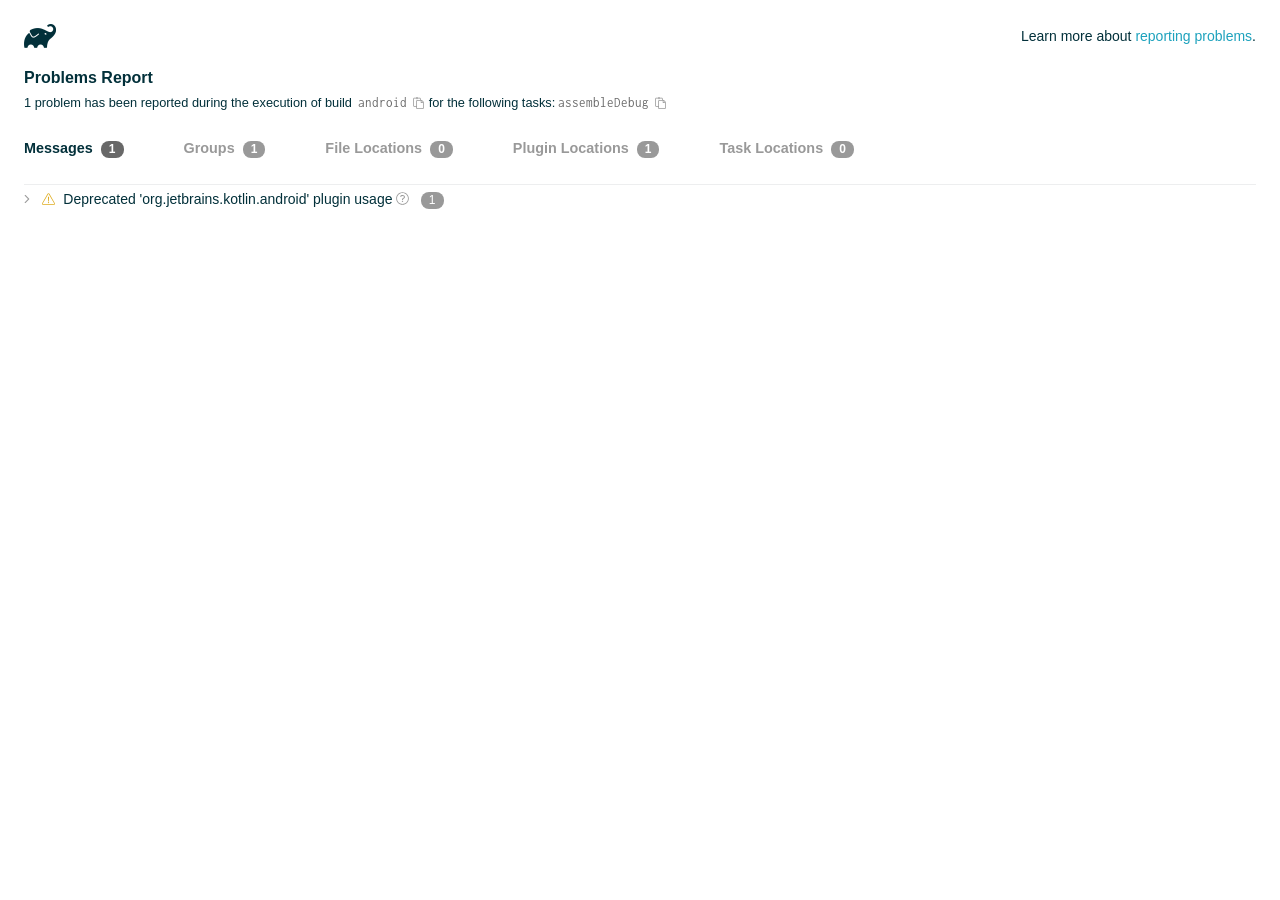
<file: flutter/app/android/build/reports/problems/problems-report.html>
<!DOCTYPE html>

<html lang="en">
<head>
    <!-- Required meta tags -->
    <meta charset="utf-8">
    <meta name="viewport" content="width=device-width, initial-scale=1, shrink-to-fit=no">

                    <style type="text/css">
                /*! normalize.css v7.0.0 | MIT License | github.com/necolas/normalize.css */
html {
    line-height: 1.15;
    -ms-text-size-adjust: 100%;
    -webkit-text-size-adjust: 100%
}

body {
    margin: 0
}

article, aside, footer, header, nav, section {
    display: block
}

h1 {
    font-size: 2em;
    margin: .67em 0
}

figcaption, figure, main {
    display: block
}

figure {
    margin: 1em 40px
}

hr {
    box-sizing: content-box;
    height: 0;
    overflow: visible
}

pre {
    font-family: monospace, monospace;
    font-size: 1em
}

a {
    background-color: transparent;
    -webkit-text-decoration-skip: objects
}

abbr[title] {
    border-bottom: none;
    text-decoration: underline;
    text-decoration: underline dotted
}

b, strong {
    font-weight: inherit
}

b, strong {
    font-weight: bolder
}

code, kbd, samp {
    font-family: monospace, monospace;
    font-size: 1em
}

dfn {
    font-style: italic
}

mark {
    background-color: #ff0;
    color: #000
}

small {
    font-size: 80%
}

sub, sup {
    font-size: 75%;
    line-height: 0;
    position: relative;
    vertical-align: baseline
}

sub {
    bottom: -.25em
}

sup {
    top: -.5em
}

audio, video {
    display: inline-block
}

audio:not([controls]) {
    display: none;
    height: 0
}

img {
    border-style: none
}

svg:not(:root) {
    overflow: hidden
}

button, input, optgroup, select, textarea {
    font-family: sans-serif;
    font-size: 100%;
    line-height: 1.15;
    margin: 0
}

button, input {
    overflow: visible
}

button, select {
    text-transform: none
}

[type=reset], [type=submit], button, html [type=button] {
    -webkit-appearance: button
}

[type=button]::-moz-focus-inner, [type=reset]::-moz-focus-inner, [type=submit]::-moz-focus-inner, button::-moz-focus-inner {
    border-style: none;
    padding: 0
}

[type=button]:-moz-focusring, [type=reset]:-moz-focusring, [type=submit]:-moz-focusring, button:-moz-focusring {
    outline: 1px dotted ButtonText
}

fieldset {
    padding: .35em .75em .625em
}

legend {
    box-sizing: border-box;
    color: inherit;
    display: table;
    max-width: 100%;
    padding: 0;
    white-space: normal
}

progress {
    display: inline-block;
    vertical-align: baseline
}

textarea {
    overflow: auto
}

[type=checkbox], [type=radio] {
    box-sizing: border-box;
    padding: 0
}

[type=number]::-webkit-inner-spin-button, [type=number]::-webkit-outer-spin-button {
    height: auto
}

[type=search] {
    -webkit-appearance: textfield;
    outline-offset: -2px
}

[type=search]::-webkit-search-cancel-button, [type=search]::-webkit-search-decoration {
    -webkit-appearance: none
}

::-webkit-file-upload-button {
    -webkit-appearance: button;
    font: inherit
}

details, menu {
    display: block
}

summary {
    display: list-item
}

canvas {
    display: inline-block
}

template {
    display: none
}

[hidden] {
    display: none
}

/* configuration cache styles */

.report-wrapper {
    margin: 0;
    padding: 0 24px;
}

.gradle-logo {
    width: 32px;
    height: 24px;
    background-image: url("[data-uri]");
    background-size: contain;
}

.header {
    display: flex;
    flex-wrap: wrap;
    top: 0;
    left: 0;
    width: 100%;
    padding-top: 24px;
    background-color: white;
}

.learn-more {
    margin-left: auto;
    align-self: center;
    font-size: 0.875rem;
    font-weight: normal;
}

.title {
    display: flex;
    align-items: center;
    padding: 18px 0 24px 0;
    flex: 1 0 100%;
}

.content {
    font-size: 0.875rem;
    white-space: nowrap;
}

.content ol:first-of-type {
    margin: 0;
}

.tree-btn {
    cursor: pointer;
    display: inline-block;
    width: 16px;
    height: 16px;
    background-size: contain;
    background-repeat: no-repeat;
    vertical-align: middle;
    margin-top: -0.2em;
}

.tree-btn.collapsed {
    background-image: url('data:image/svg+xml;utf8,<svg xmlns="http://www.w3.org/2000/svg" viewBox="0 0 192 512"><path d="M166.9 264.5l-117.8 116c-4.7 4.7-12.3 4.7-17 0l-7.1-7.1c-4.7-4.7-4.7-12.3 0-17L127.3 256 25.1 155.6c-4.7-4.7-4.7-12.3 0-17l7.1-7.1c4.7-4.7 12.3-4.7 17 0l117.8 116c4.6 4.7 4.6 12.3-.1 17z" fill="%23999999" stroke="%23999999"/></svg>');
}

.tree-btn.expanded {
    background-image: url('data:image/svg+xml;utf8,<svg xmlns="http://www.w3.org/2000/svg" viewBox="0 0 256 512"><path d="M119.5 326.9L3.5 209.1c-4.7-4.7-4.7-12.3 0-17l7.1-7.1c4.7-4.7 12.3-4.7 17 0L128 287.3l100.4-102.2c4.7-4.7 12.3-4.7 17 0l7.1 7.1c4.7 4.7 4.7 12.3 0 17L136.5 327c-4.7 4.6-12.3 4.6-17-.1z" fill="%23999999" stroke="%23999999"/></svg>');
}

ul .tree-btn {
    margin-right: 3px;
}

.leaf-icon {
    display: inline-block;
    width: 16px;
    height: 16px;
    background-image: url('data:image/svg+xml;utf8,<svg xmlns="http://www.w3.org/2000/svg" viewBox="0 0 256 512"><path d="M32 256 H224" stroke="%23999999" stroke-width="48" stroke-linecap="round"/></svg>');
    background-size: contain;
    background-repeat: no-repeat;
    vertical-align: middle;
    margin-top: -0.2em;
}

.invisible-text {
    user-select: all; /* Allow the text to be selectable */
    color: transparent; /* Hide the text */
    text-indent: -9999px; /* Move the text out of view */
    position: relative;
    white-space: pre; /* Preserve meaningful whitespace in the invisible text for copying */
}

.text-for-copy {
    display: inline-block;
}

.enum-icon {
    display: inline-block;
    width: 16px;
    height: 16px;
    background-image: url('data:image/svg+xml;utf8,<svg xmlns="http://www.w3.org/2000/svg" viewBox="0 0 1024 1024"><circle cx="512" cy="512" r="200" /></svg>');
    background-size: contain;
    background-repeat: no-repeat;
    vertical-align: middle;
    margin-inline-start: 0.5ex;
    margin-inline-end: 0.5ex;
    margin-top: -0.2em;
}

.error-icon {
    display: inline-block;
    width: 16px;
    height: 16px;
    background-image: url('data:image/svg+xml;utf8,<svg xmlns="http://www.w3.org/2000/svg" viewBox="0 0 320 512"><path d="M193.94 256L296.5 153.44l21.15-21.15c3.12-3.12 3.12-8.19 0-11.31l-22.63-22.63c-3.12-3.12-8.19-3.12-11.31 0L160 222.06 36.29 98.34c-3.12-3.12-8.19-3.12-11.31 0L2.34 120.97c-3.12 3.12-3.12 8.19 0 11.31L126.06 256 2.34 379.71c-3.12 3.12-3.12 8.19 0 11.31l22.63 22.63c3.12 3.12 8.19 3.12 11.31 0L160 289.94 262.56 392.5l21.15 21.15c3.12 3.12 8.19 3.12 11.31 0l22.63-22.63c3.12-3.12 3.12-8.19 0-11.31L193.94 256z" fill="%23FC461E" stroke="%23FC461E"/></svg>');
    background-size: contain;
    background-repeat: no-repeat;
    vertical-align: middle;
    margin-inline-start: 0.5ex;
    margin-inline-end: 0.5ex;
    margin-top: -0.2em;
}

.advice-icon {
    display: inline-block;
    width: 16px;
    height: 16px;
    background-image: url('data:image/svg+xml;utf8,<svg width="800px" height="800px" viewBox="-4.93 0 122.88 122.88" version="1.1" id="Layer_1" xmlns="http://www.w3.org/2000/svg" xmlns:xlink="http://www.w3.org/1999/xlink"  style="enable-background:new 0 0 113.01 122.88" xml:space="preserve"><g><path d="M44.13,102.06c-1.14,0.03-2.14-0.81-2.3-1.96c-0.17-1.2,0.64-2.31,1.82-2.54c-1.3-7.37-4.85-11.43-8.6-15.72 c-2.92-3.34-5.95-6.81-8.34-11.92c-2.35-5.03-3.64-10.23-3.6-15.63c0.05-5.4,1.42-10.96,4.4-16.71c0.02-0.04,0.04-0.07,0.06-0.11 l0,0c3.91-6.62,9.38-11.04,15.47-13.52c5.11-2.09,10.66-2.8,16.1-2.3c5.42,0.5,10.73,2.2,15.37,4.94 c5.9,3.49,10.75,8.67,13.42,15.21c1.44,3.54,2.42,7.49,2.54,11.82c0.12,4.31-0.62,8.96-2.61,13.88 c-2.66,6.59-6.18,10.68-9.47,14.51c-3.03,3.53-5.85,6.81-7.42,11.84c0.89,0.21,1.59,0.94,1.73,1.9c0.17,1.24-0.7,2.39-1.94,2.56 l-0.77,0.11c-0.14,1.09-0.23,2.26-0.27,3.51l0.25-0.04c1.24-0.17,2.39,0.7,2.56,1.94c0.17,1.24-0.7,2.39-1.94,2.56l-0.78,0.11 c0.01,0.15,0.02,0.3,0.03,0.45l0,0c0.07,0.88,0.08,1.73,0.03,2.54l0.13-0.02c1.25-0.15,2.38,0.74,2.54,1.98 c0.15,1.25-0.74,2.38-1.98,2.54l-1.68,0.21c-1.2,3.11-3.34,5.48-5.87,6.94c-1.74,1.01-3.67,1.59-5.61,1.71 c-1.97,0.12-3.96-0.25-5.78-1.13c-2.08-1.02-3.94-2.71-5.29-5.14c-0.65-0.33-1.13-0.97-1.23-1.75c-0.04-0.31-0.01-0.61,0.07-0.89 c-0.39-1.16-0.68-2.43-0.87-3.83l-0.07,0.01c-1.24,0.17-2.39-0.7-2.56-1.94c-0.17-1.24,0.7-2.39,1.94-2.56l0.54-0.08 C44.19,104.32,44.18,103.16,44.13,102.06L44.13,102.06z M2.18,58.86C1.01,58.89,0.04,57.98,0,56.81c-0.04-1.17,0.88-2.14,2.05-2.18 l8.7-0.3c1.17-0.04,2.14,0.88,2.18,2.05c0.04,1.17-0.88,2.14-2.05,2.18L2.18,58.86L2.18,58.86z M110.68,50.25 c1.16-0.12,2.2,0.73,2.32,1.89c0.12,1.16-0.73,2.2-1.89,2.32l-8.66,0.91c-1.16,0.12-2.2-0.73-2.32-1.89 c-0.12-1.16,0.73-2.2,1.89-2.32L110.68,50.25L110.68,50.25z M94.91,14.78c0.65-0.97,1.96-1.23,2.93-0.58 c0.97,0.65,1.23,1.96,0.58,2.93l-4.84,7.24c-0.65,0.97-1.96,1.23-2.93,0.58c-0.97-0.65-1.23-1.96-0.58-2.93L94.91,14.78 L94.91,14.78z M57.63,2.06c0.03-1.17,1-2.09,2.16-2.06c1.17,0.03,2.09,1,2.06,2.16l-0.22,8.7c-0.03,1.17-1,2.09-2.16,2.06 c-1.17-0.03-2.09-1-2.06-2.16L57.63,2.06L57.63,2.06z M13.88,15.53c-0.86-0.8-0.9-2.14-0.11-2.99c0.8-0.86,2.14-0.9,2.99-0.11 l6.37,5.94c0.86,0.8,0.9,2.14,0.11,2.99c-0.8,0.86-2.14,0.9-2.99,0.11L13.88,15.53L13.88,15.53z M47.88,96.95l18.49-2.63 c1.59-6.7,5.05-10.73,8.8-15.08c3.08-3.58,6.36-7.4,8.76-13.34c1.76-4.35,2.41-8.43,2.31-12.19c-0.1-3.75-0.96-7.21-2.24-10.34 c-2.3-5.63-6.51-10.11-11.65-13.15c-4.11-2.43-8.8-3.94-13.59-4.37c-4.77-0.44-9.64,0.19-14.13,2.02 c-5.26,2.15-9.99,5.97-13.39,11.72c-2.64,5.12-3.86,10.02-3.9,14.73c-0.04,4.74,1.11,9.33,3.2,13.8c2.13,4.56,4.97,7.8,7.69,10.92 C42.47,83.9,46.48,88.49,47.88,96.95L47.88,96.95z M65.62,99.02l-17.27,2.45c0.05,1.1,0.07,2.25,0.05,3.47l17.05-2.42 C65.47,101.29,65.52,100.12,65.62,99.02L65.62,99.02z M48.49,109.52c0.12,0.92,0.3,1.76,0.53,2.54l16.55-2.04 c0.11-0.86,0.13-1.77,0.05-2.74l0,0l0-0.02l-0.01-0.17L48.49,109.52L48.49,109.52z M51.37,116.36c0.64,0.67,1.35,1.19,2.1,1.55 c1.15,0.56,2.42,0.79,3.67,0.72c1.29-0.08,2.57-0.47,3.74-1.15c1.1-0.64,2.09-1.53,2.88-2.65L51.37,116.36L51.37,116.36z"/></g></svg>');
    background-size: contain;
    background-repeat: no-repeat;
    vertical-align: middle;
    margin-inline-start: 0.5ex;
    margin-inline-end: 0.5ex;
    margin-top: -0.2em;
}

.warning-icon {
    display: inline-block;
    width: 13px;
    height: 13px;
    background-image: url('data:image/svg+xml;utf8,<svg xmlns="http://www.w3.org/2000/svg" viewBox="0 0 576 512"><path d="M270.2 160h35.5c3.4 0 6.1 2.8 6 6.2l-7.5 196c-.1 3.2-2.8 5.8-6 5.8h-20.5c-3.2 0-5.9-2.5-6-5.8l-7.5-196c-.1-3.4 2.6-6.2 6-6.2zM288 388c-15.5 0-28 12.5-28 28s12.5 28 28 28 28-12.5 28-28-12.5-28-28-28zm281.5 52L329.6 24c-18.4-32-64.7-32-83.2 0L6.5 440c-18.4 31.9 4.6 72 41.6 72H528c36.8 0 60-40 41.5-72zM528 480H48c-12.3 0-20-13.3-13.9-24l240-416c6.1-10.6 21.6-10.7 27.7 0l240 416c6.2 10.6-1.5 24-13.8 24z" fill="%23DEAD22" stroke="%23DEAD22"/></svg>');
    background-size: contain;
    background-repeat: no-repeat;
    vertical-align: middle;
    margin-inline-start: 0.3ex;
    margin-inline-end: 1.1ex;
    margin-top: -0.1em;
}

.documentation-button {
    cursor: pointer;
    display: inline-block;
    width: 13px;
    height: 13px;
    background-image: url('data:image/svg+xml;utf8,<svg xmlns="http://www.w3.org/2000/svg" viewBox="0 0 512 512"><path d="M256 340c-15.464 0-28 12.536-28 28s12.536 28 28 28 28-12.536 28-28-12.536-28-28-28zm7.67-24h-16c-6.627 0-12-5.373-12-12v-.381c0-70.343 77.44-63.619 77.44-107.408 0-20.016-17.761-40.211-57.44-40.211-29.144 0-44.265 9.649-59.211 28.692-3.908 4.98-11.054 5.995-16.248 2.376l-13.134-9.15c-5.625-3.919-6.86-11.771-2.645-17.177C185.658 133.514 210.842 116 255.67 116c52.32 0 97.44 29.751 97.44 80.211 0 67.414-77.44 63.849-77.44 107.408V304c0 6.627-5.373 12-12 12zM256 40c118.621 0 216 96.075 216 216 0 119.291-96.61 216-216 216-119.244 0-216-96.562-216-216 0-119.203 96.602-216 216-216m0-32C119.043 8 8 119.083 8 256c0 136.997 111.043 248 248 248s248-111.003 248-248C504 119.083 392.957 8 256 8z" fill="%23999999" stroke="%23999999"/></svg>');
    background-size: contain;
    background-repeat: no-repeat;
    vertical-align: middle;
    margin-inline-start: 0.5ex;
    margin-inline-end: 0.5ex;
    margin-top: -0.2em;
}

.documentation-button::selection {
    color: transparent;
}

.documentation-button:hover {
    color: transparent;
}

.copy-button {
    cursor: pointer;
    display: inline-block;
    width: 12px;
    height: 12px;
    background-image: url('data:image/svg+xml;utf8,<svg xmlns="http://www.w3.org/2000/svg" viewBox="0 0 448 512"><path d="M433.941 193.941l-51.882-51.882A48 48 0 0 0 348.118 128H320V80c0-26.51-21.49-48-48-48h-66.752C198.643 13.377 180.858 0 160 0s-38.643 13.377-45.248 32H48C21.49 32 0 53.49 0 80v288c0 26.51 21.49 48 48 48h80v48c0 26.51 21.49 48 48 48h224c26.51 0 48-21.49 48-48V227.882a48 48 0 0 0-14.059-33.941zm-22.627 22.627a15.888 15.888 0 0 1 4.195 7.432H352v-63.509a15.88 15.88 0 0 1 7.431 4.195l51.883 51.882zM160 30c9.941 0 18 8.059 18 18s-8.059 18-18 18-18-8.059-18-18 8.059-18 18-18zM48 384c-8.822 0-16-7.178-16-16V80c0-8.822 7.178-16 16-16h66.752c6.605 18.623 24.389 32 45.248 32s38.643-13.377 45.248-32H272c8.822 0 16 7.178 16 16v48H176c-26.51 0-48 21.49-48 48v208H48zm352 96H176c-8.822 0-16-7.178-16-16V176c0-8.822 7.178-16 16-16h144v72c0 13.2 10.8 24 24 24h72v208c0 8.822-7.178 16-16 16z" fill="%23999999" stroke="%23999999"/></svg>');
    background-size: contain;
    background-repeat: no-repeat;
    vertical-align: middle;
    margin-inline-start: 0.5ex;
    margin-top: -0.2em;
}

.groups{
    display: flex;
    border-bottom: 1px solid #EDEEEF;
    flex: 1 0 100%;
}

.uncategorized {
    display: flex;
    border-top: 4px solid #EDEEEF;
    flex: 1 0 100%;
}

.group-selector {
    padding: 0 52px 24px 0;
    font-size: 0.9rem;
    font-weight: bold;
    color: #999999;
    cursor: pointer;
}

.group-selector__count {
    margin: 0 8px;
    border-radius: 8px;
    background-color: #999;
    color: #fff;
    padding: 1px 8px 2px;
    font-size: 0.75rem;
}

.group-selector--active {
    color: #02303A;
    cursor: auto;
}

.group-selector--active .group-selector__count {
    background-color: #686868;
}

.group-selector--disabled {
    cursor: not-allowed;
}

.accordion-header {
    cursor: pointer;
}

.container {
    padding-left: 0.5em;
    padding-right: 0.5em;
}

.stacktrace {
    border-radius: 4px;
    overflow-x: auto;
    padding: 0.5rem;
    margin-bottom: 0;
    min-width: 1000px;
}

/* Lato (bold, regular) */
@font-face {
    font-display: swap;
    font-family: Lato;
    font-weight: 500;
    font-style: normal;
    src: url("https://assets.gradle.com/lato/fonts/lato-semibold/lato-semibold.woff2") format("woff2"),
    url("https://assets.gradle.com/lato/fonts/lato-semibold/lato-semibold.woff") format("woff");
}

@font-face {
    font-display: swap;
    font-family: Lato;
    font-weight: bold;
    font-style: normal;
    src: url("https://assets.gradle.com/lato/fonts/lato-bold/lato-bold.woff2") format("woff2"),
    url("https://assets.gradle.com/lato/fonts/lato-bold/lato-bold.woff") format("woff");
}

* {
    -webkit-box-sizing: border-box;
    -moz-box-sizing: border-box;
    box-sizing: border-box;
}

html,
body {
    margin: 0;
    padding: 0;
}

html {
    font-family: "Lato", "Helvetica Neue", Arial, sans-serif;
    font-size: 16px;
    font-weight: 400;
    line-height: 1.5;
}

body {
    color: #02303A;
    background-color: #ffffff;
    -webkit-text-size-adjust: 100%;
    -ms-text-size-adjust: 100%;
    -webkit-font-smoothing: antialiased;
}


/* typography */
h1, h2, h3, h4, h5, h6 {
    color: #02303A;
    text-rendering: optimizeLegibility;
    margin: 0;
}

h1 {
    font-size: 1rem;
}

h2 {
    font-size: 0.9rem;
}

h3 {
    font-size: 1.125rem;
}

h4, h5, h6 {
    font-size: 0.875rem;
}

h1 code {
    font-weight: bold;
}

ul, ol, dl {
    list-style-position: outside;
    line-height: 1.6;
    padding: 0;
    margin: 0 0 0 20px;
    list-style-type: none;
}

li {
    line-height: 2;
}

a {
    color: #1DA2BD;
    text-decoration: none;
    transition: all 0.3s ease, visibility 0s;
}

a:hover {
    color: #35c1e4;
}

/* code */
code, pre {
    font-family: Inconsolata, Monaco, "Courier New", monospace;
    font-style: normal;
    font-variant-ligatures: normal;
    font-variant-caps: normal;
    font-variant-numeric: normal;
    font-variant-east-asian: normal;
    font-weight: normal;
    font-stretch: normal;
    color: #686868;
}

*:not(pre) > code {
    letter-spacing: 0;
    padding: 0.1em 0.5ex;
    text-rendering: optimizeSpeed;
    word-spacing: -0.15em;
    word-wrap: break-word;
}

pre {
    font-size: 0.75rem;
    line-height: 1.8;
    margin-top: 0;
    margin-bottom: 1.5em;
    padding: 1rem;
}

pre code {
    background-color: transparent;
    color: inherit;
    line-height: 1.8;
    font-size: 100%;
    padding: 0;
}

a code {
    color: #1BA8CB;
}

pre.code, pre.programlisting, pre.screen, pre.tt {
    background-color: #f7f7f8;
    border-radius: 4px;
    font-size: 1em;
    line-height: 1.45;
    margin-bottom: 1.25em;
    overflow-x: auto;
    padding: 1rem;
}

li em, p em {
    padding: 0 1px;
}

code em, tt em {
    text-decoration: none;
}

code + .copy-button {
    margin-inline-start: 0.2ex;
}

.java-exception {
    font-size: 0.75rem;
    padding-left: 24px;
}

.java-exception ul {
    margin: 0;
    line-height: inherit;
}

.java-exception code {
    white-space: pre;
}

.java-exception-part-toggle {
    user-select: none;
    cursor: pointer;
    border-radius: 2px;
    padding: 0.1em 0.2em;
    background: azure;
    color: #686868;
}

.problem-detail {
    color: #02303A;
    font-size: 14px;
    margin: 0;
    padding: 0;
}

                </style>
    <!-- Inconsolata is used as a default monospace font in the report. -->
    <link rel="stylesheet" href="https://fonts.googleapis.com/css?family=Inconsolata:400,700" />

    <title>Gradle Configuration Cache</title>
</head>
<body>

<div id="playground"></div>

<div class="report" id="report">
    Loading...
</div>

<script type="text/javascript">
function configurationCacheProblems() { return (
// begin-report-data
{"diagnostics":[{"problemId":[{"name":"kotlin","displayName":"Kotlin"},{"name":"kgp:deprecation","displayName":"Kotlin Gradle Plugin Deprecation"},{"name":"deprecated-kotlin-android-plugin","displayName":"Deprecated 'org.jetbrains.kotlin.android' plugin usage"}],"severity":"WARNING","contextualLabel":"Deprecated 'org.jetbrains.kotlin.android' plugin usage","problemDetails":"The 'org.jetbrains.kotlin.android' plugin in project ':app' is no longer required for Kotlin support since AGP 9.0.","documentationLink":"https://kotl.in/gradle/agp-built-in-kotlin","locations":[{"pluginId":"kotlin-android"}],"solutions":["Remove both `android.builtInKotlin=true` and `android.newDsl=false` from `gradle.properties`, then migrate to built-in Kotlin."]}],"problemsReport":{"totalProblemCount":1,"buildName":"android","requestedTasks":"assembleDebug","documentationLink":"https://docs.gradle.org/9.5.0/userguide/reporting_problems.html","summaries":[]}}
// end-report-data
);}
</script>
                <script type="text/javascript">
                !function(n,t){"object"==typeof exports&&"object"==typeof module?module.exports=t():"function"==typeof define&&define.amd?define([],t):"object"==typeof exports?exports["configuration-cache-report"]=t():n["configuration-cache-report"]=t()}(globalThis,()=>{return void 0===Math.imul&&(Math.imul=function(n,t){return(4294901760&n)*(65535&t)+(65535&n)*(0|t)|0}),void 0===ArrayBuffer.isView&&(ArrayBuffer.isView=function(n){return null!=n&&null!=n.__proto__&&n.__proto__.__proto__===Int8Array.prototype.__proto__}),void 0===Array.prototype.fill&&Object.defineProperty(Array.prototype,"fill",{value:function(n){if(null==this)throw new TypeError("this is null or not defined");for(var t=Object(this),r=t.length>>>0,i=0|arguments[1],e=i<0?Math.max(r+i,0):Math.min(i,r),u=arguments[2],o=void 0===u?r:0|u,s=o<0?Math.max(r+o,0):Math.min(o,r);e<s;)t[e]=n,e++;return t}}),[Int8Array,Int16Array,Uint16Array,Int32Array,Float32Array,Float64Array].forEach(function(n){void 0===n.prototype.fill&&Object.defineProperty(n.prototype,"fill",{value:Array.prototype.fill})}),void 0===Math.clz32&&(Math.clz32=(n=Math.log,t=Math.LN2,function(r){var i=r>>>0;return 0===i?32:31-(n(i)/t|0)|0})),globalThis["org.gradle.buildtool.internal:configuration-cache-report"]=function(n){"use strict";var t,r,i,e,u,o,s,c,a,f,h,l,_,v,d,w,g,b,p,m,k,y,q,x,B,C,j,P,S,I,z,T,L,E,M,N,A,F,D,O,$,H,R,G,U,Q,V,K,W,Y,Z,J,X,nn,tn,rn,en,un,on,sn,cn,an,fn,hn,ln,_n,vn,dn,wn,gn,bn,pn,mn,kn,yn,qn,xn,Bn,Cn,jn,Pn,Sn,In,zn,Tn,Ln,En,Mn=Math.imul,Nn=ArrayBuffer.isView,An=Math.clz32;function Fn(){}function Dn(){}function On(){}function $n(n,t,r,i,e,u,o){return t=t===b?", ":t,r=r===b?"":r,i=i===b?"":i,e=e===b?-1:e,u=u===b?"...":u,o=o===b?null:o,function(n,t,r,i,e,u,o,s){r=r===b?", ":r,i=i===b?"":i,e=e===b?"":e,u=u===b?-1:u,o=o===b?"...":o,s=s===b?null:s,t.e(i);var c=0,a=0,f=n.length;n:for(;a<f;){var h=n[a];if(a=a+1|0,(c=c+1|0)>1&&t.e(r),!(u<0||c<=u))break n;Zu(t,h,s)}return u>=0&&c>u&&t.e(o),t.e(e),t}(n,Ye(),t,r,i,e,u,o).toString()}function Hn(n,t){if(!(t>=0))throw ye(br("Requested element count "+t+" is less than zero."));return function(n,t){if(!(t>=0))throw ye(br("Requested element count "+t+" is less than zero."));if(0===t)return qu();if(t>=n.length)return function(n){switch(n.length){case 0:return qu();case 1:return Jr(n[0]);default:return function(n){return gi(function(n,t){return new Pu(n,t=t!==b&&t)}(n))}(n)}}(n);if(1===t)return Jr(n[0]);var r=0,i=wi(t),e=0,u=n.length;n:for(;e<u;){var o=n[e];if(e=e+1|0,i.i(o),(r=r+1|0)===t)break n}return i}(n,st(n.length-t|0,0))}function Rn(n){return n.length-1|0}function Gn(n,t,r,i,e,u,o){return t=t===b?", ":t,r=r===b?"":r,i=i===b?"":i,e=e===b?-1:e,u=u===b?"...":u,o=o===b?null:o,Un(n,Ye(),t,r,i,e,u,o).toString()}function Un(n,t,r,i,e,u,o,s){r=r===b?", ":r,i=i===b?"":i,e=e===b?"":e,u=u===b?-1:u,o=o===b?"...":o,s=s===b?null:s,t.e(i);var c=0,a=n.j();n:for(;a.k();){var f=a.l();if((c=c+1|0)>1&&t.e(r),!(u<0||c<=u))break n;Zu(t,f,s)}return u>=0&&c>u&&t.e(o),t.e(e),t}function Qn(n){return new ot(n)}function Vn(n){if(n.m())throw Ee("List is empty.");return n.n(0)}function Kn(n,t){var r;if(!(t>=0))throw ye(br("Requested element count "+t+" is less than zero."));if(0===t)return Wn(n);if(Fr(n,bt)){var i=n.o()-t|0;if(i<=0)return qu();if(1===i)return Jr(function(n){if(Fr(n,gt))return ut(n);var t=n.j();if(!t.k())throw Ee("Collection is empty.");for(var r=t.l();t.k();)r=t.l();return r}(n));if(r=wi(i),Fr(n,gt)){if(Fr(n,le)){var e=t,u=n.o();if(e<u)do{var o=e;e=e+1|0,r.i(n.n(o))}while(e<u)}else for(var s=n.p(t);s.k();){var c=s.l();r.i(c)}return r}}else r=di();for(var a=0,f=n.j();f.k();){var h=f.l();a>=t?r.i(h):a=a+1|0}return xu(r)}function Wn(n){if(Fr(n,bt)){var t;switch(n.o()){case 0:t=qu();break;case 1:t=Jr(Fr(n,gt)?n.n(0):n.j().l());break;default:t=tt(n)}return t}return xu(rt(n))}function Yn(n){return n.m()?null:n.n(0)}function Zn(n,t){var r=wi(n.o()+1|0);return r.q(n),r.i(t),r}function Jn(n,t){if(Fr(t,bt)){var r=wi(n.o()+t.o()|0);return r.q(n),r.q(t),r}var i=gi(n);return Iu(i,t),i}function Xn(n){if(Fr(n,bt)){var t;switch(n.o()){case 0:t=Du();break;case 1:t=Xr(Fr(n,gt)?n.n(0):n.j().l());break;default:t=et(n,(r=n.o(),i=wr(qr(he)),function(n,t,r){Ai(n,1,r),he.call(r)}(r,0,i),i))}return t}var r,i;return function(n){switch(n.o()){case 0:return Du();case 1:return Xr(n.j().l());default:return n}}(et(n,fe()))}function nt(n,t){if(!(t>=0))throw ye(br("Requested element count "+t+" is less than zero."));if(0===t)return qu();var r=n.o();if(t>=r)return Wn(n);if(1===t)return Jr(ut(n));var i=wi(t);if(Fr(n,le)){var e=r-t|0;if(e<r)do{var u=e;e=e+1|0,i.i(n.n(u))}while(e<r)}else for(var o=n.p(r-t|0);o.k();){var s=o.l();i.i(s)}return i}function tt(n){return gi(n)}function rt(n){return Fr(n,bt)?tt(n):et(n,di())}function it(n,t){if(Fr(n,bt)){if(n.o()<=1)return Wn(n);var r=ri(n),i=Dr(r)?r:Sr();return function(n,t){n.length>1&&mi(n,t)}(i,t),Hr(i)}var e=rt(n);return ti(e,t),e}function et(n,t){for(var r=n.j();r.k();){var i=r.l();t.i(i)}return t}function ut(n){if(n.m())throw Ee("List is empty.");return n.n(Bu(n))}function ot(n){this.r_1=n}function st(n,t){return n<t?t:n}function ct(n,t){return n>t?t:n}function at(n,t){return new Mu(n,t)}function ft(n){var t=n.j();if(!t.k())return qu();var r=t.l();if(!t.k())return Jr(r);var i=di();for(i.i(r);t.k();)i.i(t.l());return i}function ht(n,t){this.u_1=n,this.v_1=t}function lt(n){return n}function _t(n,t){return n-t|0}function vt(n){return n}function dt(n){return String.fromCharCode(n)}function wt(){}function gt(){}function bt(){}function pt(){}function mt(){}function kt(){}function yt(){}function qt(n,t){this.d1_1=n,this.e1_1=t}function xt(n){var t=null==n?null:br(n);return null==t?"null":t}function Bt(){t=this,this.g1_1=new Ct(0,-2147483648),this.h1_1=new Ct(-1,2147483647),this.i1_1=8,this.j1_1=64}function Ct(n,r){null==t&&new Bt,On.call(this),this.k1_1=n,this.l1_1=r}function jt(n){var t=n>>5,r=new Int32Array(t+1|0),i=1<<(31&n);return r[t]=r[t]|i,r}function Pt(){}function St(n){this.p1_1=n,this.o1_1=0}function It(){return Et(),r}function zt(){return Et(),i}function Tt(){return Et(),e}function Lt(){return Et(),u}function Et(){s||(s=!0,r=new ArrayBuffer(8),i=new Float64Array(It()),new Float32Array(It()),e=new Int32Array(It()),zt()[0]=-1,u=0!==Tt()[0]?1:0,o=1-Lt()|0)}function Mt(){return er(),c}function Nt(){return er(),a}function At(){return er(),f}function Ft(){return er(),l}function Dt(){return er(),_}function Ot(n,t){if(er(),Kt(n,t))return 0;var r=Yt(n),i=Yt(t);return r&&!i?-1:!r&&i?1:Yt(Ht(n,t))?-1:1}function $t(n,t){er();var r=n.l1_1>>>16|0,i=65535&n.l1_1,e=n.k1_1>>>16|0,u=65535&n.k1_1,o=t.l1_1>>>16|0,s=65535&t.l1_1,c=t.k1_1>>>16|0,a=0,f=0,h=0,l=0;return a=(a=a+((f=(f=f+((h=(h=h+((l=l+(u+(65535&t.k1_1)|0)|0)>>>16|0)|0)+(e+c|0)|0)>>>16|0)|0)+(i+s|0)|0)>>>16|0)|0)+(r+o|0)|0,new Ct((h&=65535)<<16|(l&=65535),(a&=65535)<<16|(f&=65535))}function Ht(n,t){return er(),$t(n,Xt(t))}function Rt(n,t){if(er(),Zt(n))return Mt();if(Zt(t))return Mt();if(Kt(n,Ft()))return Jt(t)?Ft():Mt();if(Kt(t,Ft()))return Jt(n)?Ft():Mt();if(Yt(n))return Yt(t)?Rt(Xt(n),Xt(t)):Xt(Rt(Xt(n),t));if(Yt(t))return Xt(Rt(n,Xt(t)));if(nr(n,Dt())&&nr(t,Dt()))return tr(Qt(n)*Qt(t));var r=n.l1_1>>>16|0,i=65535&n.l1_1,e=n.k1_1>>>16|0,u=65535&n.k1_1,o=t.l1_1>>>16|0,s=65535&t.l1_1,c=t.k1_1>>>16|0,a=65535&t.k1_1,f=0,h=0,l=0,_=0;return l=l+((_=_+Mn(u,a)|0)>>>16|0)|0,_&=65535,h=(h=h+((l=l+Mn(e,a)|0)>>>16|0)|0)+((l=(l&=65535)+Mn(u,c)|0)>>>16|0)|0,l&=65535,f=(f=(f=f+((h=h+Mn(i,a)|0)>>>16|0)|0)+((h=(h&=65535)+Mn(e,c)|0)>>>16|0)|0)+((h=(h&=65535)+Mn(u,s)|0)>>>16|0)|0,h&=65535,f=f+(((Mn(r,a)+Mn(i,c)|0)+Mn(e,s)|0)+Mn(u,o)|0)|0,new Ct(l<<16|_,(f&=65535)<<16|h)}function Gt(n,t){if(er(),Zt(t))throw me("division by zero");if(Zt(n))return Mt();if(Kt(n,Ft())){if(Kt(t,Nt())||Kt(t,At()))return Ft();if(Kt(t,Ft()))return Nt();var r=function(n){er();return new Ct(n.k1_1>>>1|n.l1_1<<31,n.l1_1>>1)}(n),i=function(n){er();return new Ct(n.k1_1<<1,n.l1_1<<1|n.k1_1>>>31)}(Gt(r,t));return Kt(i,Mt())?Yt(t)?Nt():At():$t(i,Gt(Ht(n,Rt(t,i)),t))}if(Kt(t,Ft()))return Mt();if(Yt(n))return Yt(t)?Gt(Xt(n),Xt(t)):Xt(Gt(Xt(n),t));if(Yt(t))return Xt(Gt(n,Xt(t)));for(var e=Mt(),u=n;ir(u,t);){for(var o=Qt(u)/Qt(t),s=Math.max(1,Math.floor(o)),c=Math.ceil(Math.log(s)/Math.LN2),a=c<=48?1:Math.pow(2,c-48),f=tr(s),h=Rt(f,t);Yt(h)||rr(h,u);)h=Rt(f=tr(s-=a),t);Zt(f)&&(f=Nt()),e=$t(e,f),u=Ht(u,h)}return e}function Ut(n){return er(),n.k1_1}function Qt(n){return er(),4294967296*n.l1_1+function(n){return er(),n.k1_1>=0?n.k1_1:4294967296+n.k1_1}(n)}function Vt(n,t){if(er(),Zt(n))return"0";if(Yt(n)){if(Kt(n,Ft())){var r=Wt(t),i=Gt(n,r),e=Ut(Ht(Rt(i,r),n));return Vt(i,t)+e.toString(t)}return"-"+Vt(Xt(n),t)}for(var u=2===t?31:t<=10?9:t<=21?7:t<=35?6:5,o=tr(Math.pow(t,u)),s=n,c="";;){var a=Gt(s,o),f=Ut(Ht(s,Rt(a,o))).toString(t);if(Zt(s=a))return f+c;for(;f.length<u;)f="0"+f;c=f+c}}function Kt(n,t){return er(),n.l1_1===t.l1_1&&n.k1_1===t.k1_1}function Wt(n){return er(),new Ct(n,n<0?-1:0)}function Yt(n){return er(),n.l1_1<0}function Zt(n){return er(),0===n.l1_1&&0===n.k1_1}function Jt(n){return er(),!(1&~n.k1_1)}function Xt(n){return er(),$t(function(n){return er(),new Ct(~n.k1_1,~n.l1_1)}(n),new Ct(1,0))}function nr(n,t){return er(),Ot(n,t)<0}function tr(n){if(er(),(t=n)!=t)return Mt();if(n<=-0x8000000000000000)return Ft();if(n+1>=0x8000000000000000)return er(),h;if(n<0)return Xt(tr(-n));var t,r=4294967296;return new Ct(n%r|0,n/r|0)}function rr(n,t){return er(),Ot(n,t)>0}function ir(n,t){return er(),Ot(n,t)>=0}function er(){v||(v=!0,c=Wt(0),a=Wt(1),f=Wt(-1),h=new Ct(-1,2147483647),l=new Ct(0,-2147483648),_=Wt(16777216))}function ur(n,t){return or(n)?sr(n,t):n.b(t)}function or(n){return"string"==typeof n}function sr(n,t){return n.charCodeAt(t)}function cr(n){return or(n)?n.length:n.a()}function ar(n,t,r){return or(n)?iu(n,t,r):n.c(t,r)}function fr(n){return br(n)}function hr(n,t){var r;switch(typeof n){case"number":r="number"==typeof t?lr(n,t):t instanceof Ct?lr(n,Qt(t)):_r(n,t);break;case"string":case"boolean":case"bigint":r=_r(n,t);break;default:r=function(n,t){return n.d(t)}(n,t)}return r}function lr(n,t){var r;if(n<t)r=-1;else if(n>t)r=1;else if(n===t){var i;if(0!==n)i=0;else{var e=1/n;i=e===1/t?0:e<0?-1:1}r=i}else r=n!=n?t!=t?0:1:-1;return r}function _r(n,t){return n<t?-1:n>t?1:0}function vr(n){if(!("kotlinHashCodeValue$"in n)){var t=dr(),r=new Object;r.value=t,r.enumerable=!1,Object.defineProperty(n,"kotlinHashCodeValue$",r)}return n.kotlinHashCodeValue$}function dr(){return 4294967296*Math.random()|0}function wr(n){return n=n===b?null:n,Object.create(n)}function gr(n,t,r,i,e){return Object.defineProperty(n,t,{configurable:!0,get:r,set:i,enumerable:e})}function br(n){return null==n?"null":function(n){return Ar(n)||Nn(n)}(n)?"[...]":"function"!=typeof n.toString?function(n){return Object.prototype.toString.call(n)}(n):n.toString()}function pr(n){if(null==n)return 0;var t,r=typeof n;switch(r){case"object":t="function"==typeof n.hashCode?n.hashCode():vr(n);break;case"function":t=vr(n);break;case"number":t=function(n){return Et(),(0|n)===n?Mr(n):(zt()[0]=n,Mn(Tt()[(Et(),o)],31)+Tt()[Lt()]|0)}(n);break;case"boolean":t=n?1231:1237;break;case"string":t=mr(String(n));break;case"bigint":t=function(n){for(var t,r=BigInt(32),i=BigInt(4294967295),e=(t=n)<0?-t:t,u=0,o=n<0?-1:1;0!=e;){var s=Number(e&i);u=Mn(31,u)+s|0,e>>=r}return Mn(u,o)}(n);break;case"symbol":t=function(n){var t,r=(t=n,Symbol.keyFor(t)!=b?(d===b&&(d=new Map),d):(w===b&&(w=new WeakMap),w)),i=r.get(n);if(i!==b)return i;var e=dr();return r.set(n,e),e}(n);break;default:t=function(){throw new Error("Unexpected typeof `"+r+"`")}()}return t}function mr(n){var t=0,r=0,i=n.length-1|0;if(r<=i)do{var e=r;r=r+1|0;var u=n.charCodeAt(e);t=Mn(t,31)+u|0}while(e!==i);return t}function kr(n,t){return null==n?null==t:null!=t&&("object"==typeof n&&"function"==typeof n.equals?n.equals(t):n!=n?t!=t:"number"==typeof n&&"number"==typeof t?n===t&&(0!==n||1/n==1/t):n===t)}function yr(n,t){null!=Error.captureStackTrace?Error.captureStackTrace(n,t):n.stack=(new Error).stack}function qr(n){return n.prototype}function xr(n){return n===b}function Br(n,t,r){Cr(n,"message",function(n,t){var r;if(xr(n)){var i;if(xr(t))i=n;else{var e=null==t?null:t.toString();i=null==e?b:e}r=i}else r=null==n?b:n;return r}(t,r)),Cr(n,"cause",r),Cr(n,"name",Object.getPrototypeOf(n).constructor.name)}function Cr(n,t,r){Object.defineProperty(n,t,{configurable:!0,writable:!0,value:r})}function jr(n){var t;return null==n?function(){throw Re()}():t=n,t}function Pr(){throw Ue()}function Sr(){throw Ve()}function Ir(n,t,r,i,e,u,o,s){zr("class",n,t,r,i,e,u,o,s)}function zr(n,t,r,i,e,u,o,s,c){null!=e&&(t.prototype=Object.create(e.prototype),t.prototype.constructor=t);var a=function(n,t,r,i,e,u){return{kind:n,simpleName:t,associatedObjectKey:i,associatedObjects:e,suspendArity:u,$kClass$:b,defaultConstructor:r,iid:"interface"===n?(g===b&&(g=0),g=g+1|0):b}}(n,r,i,s,c,o);t.$metadata$=a,null!=u&&((kr(a.iid,b)?t.prototype:t).$imask$=function(n){for(var t=1,r=[],i=0,e=n.length;i<e;){var u=n[i];i=i+1|0;var o=t,s=u.prototype.$imask$,c=null==s?u.$imask$:s;null!=c&&(r.push(c),o=c.length);var a=u.$metadata$.iid,f=null==a?null:jt(a);null!=f&&(r.push(f),o=Math.max(o,f.length)),o>t&&(t=o)}return function(n,t){for(var r=0,i=new Int32Array(n);r<n;){for(var e=r,u=0,o=0,s=t.length;o<s;){var c=t[o];o=o+1|0,e<c.length&&(u|=c[e])}i[e]=u,r=r+1|0}return i}(t,r)}(u))}function Tr(n,t,r,i,e,u,o,s){zr("object",n,t,r,i,e,u,o,s)}function Lr(n,t,r,i,e,u,o,s){zr("interface",n,t,r,i,e,u,o,s)}function Er(n,t,r,i){Tr(n,"Companion",b,t,r,i,b,b)}function Mr(n){var t;return t=n instanceof Ct?Ut(n):function(n){return n>2147483647?2147483647:n<-2147483648?-2147483648:0|n}(n),t}function Nr(n,t){return new Vu(n,t)}function Ar(n){return Array.isArray(n)}function Fr(n,t){return function(n,t){var r=n.$imask$;return null!=r&&function(n,t){var r=t>>5;if(r>n.length)return!1;var i=1<<(31&t);return!(0===(n[r]&i))}(r,t)}(n,t.$metadata$.iid)}function Dr(n){return!!Ar(n)&&!n.$type$}function Or(n){var t=typeof n;return"string"===t||"boolean"===t||function(n){return"number"==typeof n||n instanceof Ct}(n)||Fr(n,Dn)}function $r(n){return"string"==typeof n||Fr(n,Fn)}function Hr(n){return new pi(n)}function Rr(n,t,r){for(var i=new Int32Array(r),e=0,u=0,o=0,s=0,c=n.length;s<c;){var a=sr(n,s);s=s+1|0;var f=t[vt(a)];if(u|=(31&f)<<o,f<32){var h=e;e=h+1|0,i[h]=u,u=0,o=0}else o=o+5|0}return i}function Gr(n,t){for(var r=0,i=n.length-1|0,e=-1,u=0;r<=i;)if(t>(u=n[e=(r+i|0)/2|0]))r=e+1|0;else{if(t===u)return e;i=e-1|0}return e-(t<u?1:0)|0}function Ur(){p=this;var n="ABCDEFGHIJKLMNOPQRSTUVWXYZabcdefghijklmnopqrstuvwxyz0123456789+/",t=new Int32Array(128),r=0,i=cr(n)-1|0;if(r<=i)do{var e=r;r=r+1|0,t[vt(sr(n,e))]=e}while(r<=i);var u=Rr("[base64]/DxENVNU+B9zCwBwBPPCkDPNnBPqDYY1R8B7FkFgTgwGgwUwmBgKwBuBScmEP/BPPPPPPrBP8B7F1B/ErBqC6B7BiBmBfQsBUwCw/KwqIwLwETPcPjQgJxFgBlBsD",t,222),o=new Int32Array(u.length),s=0,c=u.length-1|0;if(s<=c)do{var a=s;s=s+1|0,o[a]=0===a?u[a]:o[a-1|0]+u[a]|0}while(s<=c);this.q1_1=o,this.r1_1=Rr("[base64]/BPPPPPPBPf4FrBjEhBpC3B5BKaWPrBOwCk/KsCuLqDHPbPxPsFtEaaqDL",t,222),this.s1_1=Rr("[base64]//v+85BkwvoIsgoyI4yguI0whiwEowri4CoghsJowgqYowgm4DkwgsY/nwnzPowhmYkg6wI8yggZswikwHgxgmIoxgqYkwgk4DkxgmIkgoioBsgssoBgzgyI8g9gL8g9kI0wgwJoxgkoC0wgioFkw/[base64]//3q16B///q1qBH/qlqq9Bholqq9B1i00a1q10qD1op1HkwmigEigiy6Cptogq1Bixo1kDq7/j00B2qgoBWGFm1lz50B6s5q1+BGWhggzhwBFFhgk4//Bo2jigE8wguI8wguI8wgugUog1qoB4qjmIwwi2KgkYHHH4lBgiFWkgIWoghssMmz5smrBZ3q1y50B5sm7gzBtz1smzB5smz50BqzqtmzB5sgzqzBF2/9//5BowgoIwmnkzPkwgk4C8ys65BkgoqI0wgy6FghquZo2giY0ghiIsgh24B4ghsQ8QF/v1q1OFs0O8iCHHF1qggz/B8wg6Iznv+//B08QgohsjK0QGFk7hsQ4gB",t,222)}function Qr(){return null==p&&new Ur,p}function Vr(){m=this,this.t1_1=new Int32Array([170,186,688,704,736,837,890,7468,7544,7579,8305,8319,8336,8560,9424,11388,42652,42864,43e3,43868]),this.u1_1=new Int32Array([1,1,9,2,5,1,1,63,1,37,1,1,13,16,26,2,2,1,2,4])}function Kr(){return null==m&&new Vr,m}function Wr(){}function Yr(){}function Zr(n){return function(n){if(n.m())return[];for(var t=n.o(),r=Array(t),i=n.j(),e=0;i.k();){var u=e;e=u+1|0,r[u]=i.l()}return r}(n)}function Jr(n){return new pi([n])}function Xr(n){return function(n,t){for(var r=0,i=n.length;r<i;){var e=n[r];r=r+1|0,t.i(e)}return t}(i=[n],(t=i.length,r=wr(qr(Fi)),Ai(t,1,r),r));var t,r,i}function ni(n){return n<0&&function(){throw Fe("Index overflow has happened.")}(),n}function ti(n,t){ii(n,t)}function ri(n){return void 0!==n.toArray?n.toArray():Zr(n)}function ii(n,t){if(n.o()<=1)return k;var r=ri(n);mi(r,t);var i=0,e=r.length;if(i<e)do{var u=i;i=i+1|0,n.v1(u,r[u])}while(i<e)}function ei(){au.call(this)}function ui(n){this.z1_1=n,this.x1_1=0,this.y1_1=-1}function oi(n,t){this.d2_1=n,ui.call(this,n),S.f2(t,this.d2_1.o()),this.x1_1=t}function si(){ei.call(this),this.i2_1=0}function ci(){pu.call(this),this.p2_1=null,this.q2_1=null}function ai(){ei.call(this)}function fi(n){if(!(n>=0))throw ye(br("capacity must be non-negative."));return Array(n)}function hi(n,t,r){n.fill(null,t,r)}function li(n,t){return function(n,t){if(!(t>=0))throw ye(br("Invalid new array size: "+t+"."));return function(n,t){var r=n.slice(0,t);void 0!==n.$type$&&(r.$type$=n.$type$);var i=n.length;if(t>i)for(r.length=t;i<t;){var e=i;i=e+1|0,r[e]=null}return r}(n,t)}(n,t)}function _i(){y=this;var n=wi(0);n.h_1=!0,this.y2_1=n}function vi(){return null==y&&new _i,y}function di(){return n=wr(qr(pi)),pi.call(n,[]),n;var n}function wi(n){return function(n,t){if(pi.call(t,[]),!(n>=0))throw ye(br("Negative initial capacity: "+n));return t}(n,wr(qr(pi)))}function gi(n){return function(n,t){var r=ri(n);return pi.call(t,r),t}(n,wr(qr(pi)))}function bi(n,t){return S.z2(t,n.o()),t}function pi(n){vi(),si.call(this),this.g_1=n,this.h_1=!1}function mi(n,t){if(ki()){var r=(i=t,function(n,t){return i.compare(n,t)});n.sort(r)}else yi(n,0,Rn(n),t);var i}function ki(){if(null!=q)return q;q=!1;var n=[],t=0;if(t<600)do{var r=t;t=t+1|0,n.push(r)}while(t<600);var i=Bi;n.sort(i);var e=1,u=n.length;if(e<u)do{var o=e;e=e+1|0;var s=n[o-1|0],c=n[o];if((3&s)==(3&c)&&s>=c)return!1}while(e<u);return q=!0,!0}function yi(n,t,r,i){var e=n.length,u=qi(n,Array(e),t,r,i);if(u!==n){var o=t;if(o<=r)do{var s=o;o=o+1|0,n[s]=u[s]}while(s!==r)}}function qi(n,t,r,i,e){if(r===i)return n;var u=(r+i|0)/2|0,o=qi(n,t,r,u,e),s=qi(n,t,u+1|0,i,e),c=o===t?n:t,a=r,f=u+1|0,h=r;if(h<=i)do{var l=h;if(h=h+1|0,a<=u&&f<=i){var _=o[a],v=s[f];e.compare(_,v)<=0?(c[l]=_,a=a+1|0):(c[l]=v,f=f+1|0)}else a<=u?(c[l]=o[a],a=a+1|0):(c[l]=s[f],f=f+1|0)}while(l!==i);return c}function xi(n,t){return hr(n,t)}function Bi(n,t){return(3&n)-(3&t)|0}function Ci(n,t){return ci.call(t),Si.call(t),t.g3_1=n,t}function ji(n){return Ci(Hi(),n),n}function Pi(){return ji(wr(qr(Si)))}function Si(){this.h3_1=null}function Ii(n){ai.call(this),this.j3_1=n}function zi(n){Ti.call(this,n)}function Ti(n){ai.call(this),this.n3_1=n}function Li(n){this.t3_1=n}function Ei(n){ai.call(this),this.u3_1=n}function Mi(n,t){return ai.call(t),Fi.call(t),t.w3_1=n,t}function Ni(n){return Mi(Hi(),n),n}function Ai(n,t,r){return Mi(function(n,t){return function(n,t,r){if(Ri(n,r),!(t>0))throw ye(br("Non-positive load factor: "+t));return r}(n,t,wr(qr(ue)))}(n,t),r),r}function Fi(){}function Di(n,t){return 0===(r=Mn(st(t,1),3))?0:1<<31-An(r);var r}function Oi(n,t){return An(t)+1|0}function $i(n){if(n.h4_1.e4_1!==n.j4_1)throw $e("The backing map has been modified after this entry was obtained.")}function Hi(){return Ri(8,n=wr(qr(ue))),n;var n}function Ri(n,t){return ue.call(t,fi(n),null,new Int32Array(n),new Int32Array(Di(0,n)),2,0),t}function Gi(n){return Ri(n,wr(qr(ue)))}function Ui(n){return n.x3_1.length}function Qi(n){return n.a4_1.length}function Vi(n){n.e4_1=n.e4_1+1|0}function Ki(n,t){!function(n,t){var r=Ui(n)-n.c4_1|0,i=n.c4_1-n.o()|0;return r<t&&(i+r|0)>=t&&i>=(Ui(n)/4|0)}(n,t)?function(n,t){if(t<0)throw ze("too many elements");if(t>Ui(n)){var r=S.k4(Ui(n),t);n.x3_1=li(n.x3_1,r);var i=n,e=n.y3_1;i.y3_1=null==e?null:li(e,r),n.z3_1=function(n,t){if(!(t>=0))throw ye(br("Invalid new array size: "+t+"."));return function(n,t){for(var r=n.length,i=t.length,e=0,u=t;e<r&&e<i;){var o=e,s=e;e=s+1|0,u[o]=n[s]}return t}(n,new Int32Array(t))}(n.z3_1,r);var u=Di(0,r);u>Qi(n)&&Zi(n,u)}}(n,n.c4_1+t|0):Yi(n,!0)}function Wi(n,t){return null==t?0:Mn(pr(t),-1640531527)>>>n.d4_1|0}function Yi(n,t){for(var r=0,i=0,e=n.y3_1;r<n.c4_1;){var u=n.z3_1[r];u>=0&&(n.x3_1[i]=n.x3_1[r],null!=e&&(e[i]=e[r]),t&&(n.z3_1[i]=u,n.a4_1[u]=i+1|0),i=i+1|0),r=r+1|0}hi(n.x3_1,i,n.c4_1),null==e||hi(e,i,n.c4_1),n.c4_1=i}function Zi(n,t){Vi(n),n.c4_1>n.f4_1&&Yi(n,!1),n.a4_1=new Int32Array(t),n.d4_1=Oi(0,t);for(var r=0;r<n.c4_1;){var i=r;if(r=i+1|0,!Ji(n,i))throw xe("This cannot happen with fixed magic multiplier and grow-only hash array. Have object hashCodes changed?")}}function Ji(n,t){for(var r=Wi(n,n.x3_1[t]),i=n.b4_1;;){if(0===n.a4_1[r])return n.a4_1[r]=t+1|0,n.z3_1[t]=r,!0;if((i=i-1|0)<0)return!1;var e=r;r=e-1|0,0===e&&(r=Qi(n)-1|0)}}function Xi(n,t){for(var r=Wi(n,t),i=n.b4_1;;){var e=n.a4_1[r];if(0===e)return-1;if(e>0&&kr(n.x3_1[e-1|0],t))return e-1|0;if((i=i-1|0)<0)return-1;var u=r;r=u-1|0,0===u&&(r=Qi(n)-1|0)}}function ne(){this.l4_1=-1640531527,this.m4_1=8,this.n4_1=2,this.o4_1=-1}function te(n){this.p4_1=n,this.q4_1=0,this.r4_1=-1,this.s4_1=this.p4_1.e4_1,this.t4()}function re(n){te.call(this,n)}function ie(n){te.call(this,n)}function ee(n,t){this.h4_1=n,this.i4_1=t,this.j4_1=this.h4_1.e4_1}function ue(n,t,r,i,e,u){this.x3_1=n,this.y3_1=t,this.z3_1=r,this.a4_1=i,this.b4_1=e,this.c4_1=u,this.d4_1=Oi(0,Qi(this)),this.e4_1=0,this.f4_1=0,this.g4_1=!1}function oe(){}function se(){return ji(n=wr(qr(ae))),ae.call(n),n;var n}function ce(){x=this;var n=Gi(0);n.j5(),this.l5_1=function(n,t){return Ci(n,t),ae.call(t),t}(n,wr(qr(ae)))}function ae(){}function fe(){return Ni(n=wr(qr(he))),he.call(n),n;var n}function he(){}function le(){}function _e(){}function ve(n){_e.call(this),this.w5_1=n}function de(){we.call(this)}function we(){_e.call(this),this.y5_1=""}function ge(){if(!C){C=!0;var n="undefined"!=typeof process&&process.versions&&!!process.versions.node;B=n?new ve(process.stdout):new de}}function be(n){return Br(n),ke.call(n),n}function pe(n,t){return Br(t,n),ke.call(t),t}function me(n){var t=pe(n,wr(qr(ke)));return yr(t,me),t}function ke(){yr(this,ke)}function ye(n){var t=function(n,t){return Ie(n,t),qe.call(t),t}(n,wr(qr(qe)));return yr(t,ye),t}function qe(){yr(this,qe)}function xe(n){var t=function(n,t){return Ie(n,t),Be.call(t),t}(n,wr(qr(Be)));return yr(t,xe),t}function Be(){yr(this,Be)}function Ce(){var n,t=(Se(n=wr(qr(Pe))),Pe.call(n),n);return yr(t,Ce),t}function je(n){var t=function(n,t){return Ie(n,t),Pe.call(t),t}(n,wr(qr(Pe)));return yr(t,je),t}function Pe(){yr(this,Pe)}function Se(n){return be(n),Te.call(n),n}function Ie(n,t){return pe(n,t),Te.call(t),t}function ze(n){var t=Ie(n,wr(qr(Te)));return yr(t,ze),t}function Te(){yr(this,Te)}function Le(){var n,t=(Se(n=wr(qr(Me))),Me.call(n),n);return yr(t,Le),t}function Ee(n){var t=function(n,t){return Ie(n,t),Me.call(t),t}(n,wr(qr(Me)));return yr(t,Ee),t}function Me(){yr(this,Me)}function Ne(n){var t=function(n,t){return Ie(n,t),Ae.call(t),t}(n,wr(qr(Ae)));return yr(t,Ne),t}function Ae(){yr(this,Ae)}function Fe(n){var t=function(n,t){return Ie(n,t),De.call(t),t}(n,wr(qr(De)));return yr(t,Fe),t}function De(){yr(this,De)}function Oe(){var n,t=(Se(n=wr(qr(He))),He.call(n),n);return yr(t,Oe),t}function $e(n){var t=function(n,t){return Ie(n,t),He.call(t),t}(n,wr(qr(He)));return yr(t,$e),t}function He(){yr(this,He)}function Re(){var n,t=(Se(n=wr(qr(Ge))),Ge.call(n),n);return yr(t,Re),t}function Ge(){yr(this,Ge)}function Ue(){var n,t=(Se(n=wr(qr(Qe))),Qe.call(n),n);return yr(t,Ue),t}function Qe(){yr(this,Qe)}function Ve(){var n,t=(Se(n=wr(qr(Ke))),Ke.call(n),n);return yr(t,Ve),t}function Ke(){yr(this,Ke)}function We(n){return Ze.call(n,""),n}function Ye(){return We(wr(qr(Ze)))}function Ze(n){this.f5_1=n}function Je(n){var t=dt(n).toUpperCase();return t.length>1?n:sr(t,0)}function Xe(n){return function(n){return 9<=n&&n<=13||28<=n&&n<=32||160===n||n>4096&&(5760===n||8192<=n&&n<=8202||8232===n||8233===n||8239===n||8287===n||12288===n)}(n)}function nu(){j=this,this.d6_1=new RegExp("[\\\\^$*+?.()|[\\]{}]","g"),this.e6_1=new RegExp("[\\\\$]","g"),this.f6_1=new RegExp("\\$","g")}function tu(n,t){null==j&&new nu,this.g6_1=n,this.h6_1=Xn(t),this.i6_1=new RegExp(n,Gn(t,"","gu",b,b,b,ru)),this.j6_1=null,this.k6_1=null}function ru(n){return n.o6_1}function iu(n,t,r){return su(),n.substring(t,r)}function eu(n,t){return su(),n.substring(t)}function uu(n){this.p6_1=n}function ou(n,t){return su(),function(n,t,r){if(r=r!==b&&r,su(),r){var i=n.length,e=t.length,u=Math.min(i,e);if(0===u)return i-e|0;var o=0;if(o<u)do{var s=o;o=o+1|0;var c=sr(n,s),a=sr(t,s);if(c!==a&&(c=Je(c))!==(a=Je(a))&&(c=sr(dt(c).toLowerCase(),0))!==(a=sr(dt(a).toLowerCase(),0)))return _t(c,a)}while(o<u);return i-e|0}return hr(n,t)}(n,t,!0)}function su(){P||(P=!0,new uu(ou))}function cu(n,t,r,i,e,u){return io(n,t,r,i,e,u=u!==b&&u)}function au(){}function fu(n){this.s6_1=n,this.r6_1=0}function hu(n,t){this.v6_1=n,fu.call(this,n),S.f2(t,this.v6_1.o()),this.r6_1=t}function lu(){this.e2_1=2147483639}function _u(){au.call(this)}function vu(n){this.w6_1=n}function du(n,t){return t===n?"(this Map)":xt(t)}function wu(n,t){var r;n:{for(var i=n.s().j();i.k();){var e=i.l();if(kr(e.y(),t)){r=e;break n}}r=null}return r}function gu(){}function bu(n){this.x6_1=n,ku.call(this)}function pu(){this.t2_1=null,this.u2_1=null}function mu(){}function ku(){au.call(this)}function yu(n){return n.length>0?Hr(n):qu()}function qu(){return null==z&&new Cu,z}function xu(n){switch(n.o()){case 0:return qu();case 1:return Jr(n.n(0));default:return n}}function Bu(n){return n.o()-1|0}function Cu(){z=this,this.y6_1=new Ct(-1478467534,-1720727600)}function ju(){}function Pu(n,t){this.z6_1=n,this.a7_1=t}function Su(n,t){return Fr(n,bt)?n.o():t}function Iu(n,t){if(Fr(t,bt))return n.q(t);for(var r=!1,i=t.j();i.k();){var e=i.l();n.i(e)&&(r=!0)}return r}function zu(){}function Tu(n,t){this.d7_1=n,this.c7_1=n.e7_1.p(function(n,t){if(!(0<=t&&t<=n.o()))throw Ne("Position index "+t+" must be in range ["+Nr(0,n.o()).toString()+"].");return n.o()-t|0}(n,t))}function Lu(n){_u.call(this),this.e7_1=n}function Eu(n){this.g7_1=n,this.f7_1=n.h7_1.j()}function Mu(n,t){this.h7_1=n,this.i7_1=t}function Nu(n){for(;n.j7_1.k();){var t=n.j7_1.l();if(n.m7_1.p7_1(t)===n.m7_1.o7_1)return n.l7_1=t,n.k7_1=1,k}n.k7_1=0}function Au(n){this.m7_1=n,this.j7_1=n.n7_1.j(),this.k7_1=-1,this.l7_1=null}function Fu(n,t,r){t=t===b||t,this.n7_1=n,this.o7_1=t,this.p7_1=r}function Du(){return null==L&&new Ou,L}function Ou(){L=this,this.q7_1=new Ct(1993859828,793161749)}function $u(){var n=E;return Fr(n,Wr)?n:Sr()}function Hu(){}function Ru(n,t){return n===t?0:null==n?-1:null==t?1:hr(null!=n&&Or(n)?n:Sr(),t)}function Gu(n,t,r){return Uu(Uu(n,r)-Uu(t,r)|0,r)}function Uu(n,t){var r=n%t|0;return r>=0?r:r+t|0}function Qu(){M=this,this.t7_1=new Vu(1,0)}function Vu(n,t){null==M&&new Qu,Yu.call(this,n,t,1)}function Ku(n,t,r){zu.call(this),this.a8_1=r,this.b8_1=t,this.c8_1=this.a8_1>0?n<=t:n>=t,this.d8_1=this.c8_1?n:this.b8_1}function Wu(){}function Yu(n,t,r){if(0===r)throw ye("Step must be non-zero.");if(-2147483648===r)throw ye("Step must be greater than Int.MIN_VALUE to avoid overflow on negation.");this.x7_1=n,this.y7_1=function(n,t,r){var i;if(r>0)i=n>=t?t:t-Gu(t,n,r)|0;else{if(!(r<0))throw ye("Step is zero.");i=n<=t?t:t+Gu(n,t,0|-r)|0}return i}(n,t,r),this.z7_1=r}function Zu(n,t,r){null!=r?n.e(r(t)):null==t||$r(t)?n.e(t):t instanceof wt?n.i5(t.e8_1):n.e(br(t))}function Ju(n,t,r){if(n===t)return!0;if(!(r=r!==b&&r))return!1;var i=Je(n),e=Je(t);return i===e||sr(dt(i).toLowerCase(),0)===sr(dt(e).toLowerCase(),0)}function Xu(n,t,r,i,e,u){var o=(u=u!==b&&u)?function(n,t){return N.t(n,t,-1)}(ct(r,function(n){return cr(n)-1|0}(n)),st(i,0)):Nr(st(r,0),ct(i,cr(n)));if("string"==typeof n&&"string"==typeof t){var s=o.x7_1,c=o.y7_1,a=o.z7_1;if(a>0&&s<=c||a<0&&c<=s)do{var f=s;if(s=s+a|0,cu(t,0,n,f,t.length,e))return f}while(f!==c)}else{var h=o.x7_1,l=o.y7_1,_=o.z7_1;if(_>0&&h<=l||_<0&&l<=h)do{var v=h;if(h=h+_|0,io(t,0,n,v,cr(t),e))return v}while(v!==l)}return-1}function no(n){var t=0,r=cr(n)-1|0,i=!1;n:for(;t<=r;){var e=Xe(ur(n,i?r:t));if(i){if(!e)break n;r=r-1|0}else e?t=t+1|0:i=!0}return ar(n,t,r+1|0)}function to(){this.f8_1=0,this.g8_1=1,this.h8_1=2}function ro(n){this.i8_1=n,this.j8_1=0,this.k8_1=0,this.l8_1=0,this.m8_1=0}function io(n,t,r,i,e,u){if(i<0||t<0||t>(cr(n)-e|0)||i>(cr(r)-e|0))return!1;var o=0;if(o<e)do{var s=o;if(o=o+1|0,!Ju(ur(n,t+s|0),ur(r,i+s|0),u))return!1}while(o<e);return!0}function eo(n){this.n8_1=n}function uo(n,t){this.o8_1=n,this.p8_1=t}function oo(n,t){return new uo(n,t)}function so(n,t){var r,i=n.className;return(r="(^|.*\\s+)"+t+"($|\\s+.*)",function(n,t){return tu.call(t,n,Du()),t}(r,wr(qr(tu)))).l6(i)}function co(n,t){this.s8_1=n,this.t8_1=t}function ao(n){this.u8_1=n}function fo(n,t,r){var i,e=sc(),u=qo(),o=oc().k9(t),s=qo();if(0===cr(r))i=ic();else{var c=n.m9_1,a=null==c?null:new ao(c).z8(r,"Copy reference to the clipboard");i=null==a?ic():a}return e.n9([u,o,s,i])}function ho(n){n=n===b?null:n,this.m9_1=n}function lo(n,t,r){yo.call(this),this.q9_1=n,this.r9_1=t,this.s9_1=r}function _o(n,t){this.v9_1=n,this.w9_1=t}function vo(n,t,r){r=r===b?null:r,yo.call(this),this.z9_1=n,this.aa_1=t,this.ba_1=r}function wo(n,t,r){r=r===b?null:r,yo.call(this),this.ca_1=n,this.da_1=t,this.ea_1=r}function go(n){yo.call(this),this.fa_1=n}function bo(n){yo.call(this),this.ga_1=n}function po(n){yo.call(this),this.ha_1=n}function mo(n){yo.call(this),this.ia_1=n}function ko(n){yo.call(this),this.ja_1=n}function yo(){}function qo(){return So(),A}function xo(){return So(),F}function Bo(){return So(),D}function Co(){return So(),O}function jo(n){return So(),sc().ka(kc(Po),n)}function Po(n){return So(),n.la(["invisible-text","text-for-copy"]),k}function So(){$||($=!0,A=jo("`"),F=jo(" "),D=jo("("),O=jo(")"))}function Io(n,t){yo.call(this),this.ma_1=n,this.na_1=t}function zo(n){yo.call(this),this.oa_1=n}function To(n,t){yo.call(this),this.pa_1=n,this.qa_1=t}function Lo(n){yo.call(this),this.ra_1=n}function Eo(n){yo.call(this),this.sa_1=n}function Mo(n){yo.call(this),this.ta_1=n}function No(n,t,r){yo.call(this),this.ua_1=n,this.va_1=t,this.wa_1=r}function Ao(n,t){yo.call(this),this.xa_1=n,this.ya_1=t}function Fo(n){yo.call(this),this.za_1=n}function Do(n){yo.call(this),this.ab_1=n}function Oo(n){return n.eb_1.cb_1.o()}function $o(){if(Q)return k;Q=!0,H=new Ko("Inputs",0,"Build configuration inputs"),R=new Ko("ByMessage",1,"Problems grouped by message"),G=new Ko("ByLocation",2,"Problems grouped by location"),U=new Ko("IncompatibleTasks",3,"Incompatible tasks")}function Ho(n){hf.call(this),this.fb_1=n}function Ro(n){hf.call(this),this.hb_1=n}function Go(n){hf.call(this),this.ib_1=n}function Uo(n){hf.call(this),this.jb_1=n}function Qo(n){Wo.call(this),this.kb_1=n}function Vo(n,t,r,i,e,u,o,s){this.lb_1=n,this.mb_1=t,this.nb_1=r,this.ob_1=i,this.pb_1=e,this.qb_1=u,this.rb_1=o,this.sb_1=s}function Ko(n,t,r){qt.call(this,n,t),this.xb_1=r}function Wo(){_f.call(this)}function Yo(n,t){var r=uc(),i=kc(ss),e=uc().c9(kc(cs),[]),u=function(n,t){var r,i=uc(),e=kc(_s),u=sc().k9("Learn more about the "),o=lc();return i.c9(e,[u,o.ka(kc((r=t,function(n){return n.ic(r.ac_1),k})),t.zb_1),sc().k9(".")])}(0,t.nb_1),o=uc().c9(kc(as),[Jo(0,t)]),s=uc();return r.c9(i,[e,u,o,s.c9(kc(fs),[rs(0,vs(),t.sb_1,Oo(t.qb_1)),rs(0,ds(),t.sb_1,Oo(t.ob_1)),rs(0,ws(),t.sb_1,Oo(t.pb_1)),rs(0,gs(),t.sb_1,Oo(t.rb_1))])])}function Zo(n,t){var r,i,e=uc(),u=kc(hs);switch(t.sb_1.e1_1){case 0:r=es(0,t.qb_1,((i=function(n){return new Go(n)}).callableName="<init>",i));break;case 3:r=es(0,t.rb_1,function(){var n=function(n){return new Uo(n)};return n.callableName="<init>",n}());break;case 1:r=es(0,t.ob_1,function(){var n=function(n){return new Ro(n)};return n.callableName="<init>",n}());break;case 2:r=es(0,t.pb_1,function(){var n=function(n){return new Ho(n)};return n.callableName="<init>",n}());break;default:Pr()}return e.c9(u,[r])}function Jo(n,t){return uc().n9([ts(0,t),Xo(0,t)])}function Xo(n,t){for(var r=uc(),i=t.mb_1,e=di(),u=0,o=i.j();o.k();){var s=o.l(),c=u;u=c+1|0,Iu(e,0===ni(c)?Jr(ns(0,s)):yu([_c().n9([]),ns(0,s)]))}return r.l9(e)}function ns(n,t){return cc().n9([bf(t)])}function ts(n,t){return ec().n9([wf().o9(t.lb_1)])}function rs(n,t,r,i){var e,u,o;return uc().c9(kc((e=i,u=t,o=r,function(n){return n.x8("group-selector"),0===e?n.x8("group-selector--disabled"):u.equals(o)?n.x8("group-selector--active"):n.y8(function(n){return function(t){return new Qo(n)}}(u)),k})),[sc().yb(t.xb_1,[is(0,i)])])}function is(n,t){return sc().c9(kc(ls),[xo(),Bo(),sc().k9(""+t),Co()])}function es(n,t,r){return function(n,t,r){var i,e=uc(),u=ac();return e.n9([u.l9(Rc(t,(i=r,function(n){var t,r=n.jc().bb_1;return r instanceof vo?Bf(i,((t=function(n){return us(0,n)}).callableName="viewNode",t),n,r.z9_1,r.aa_1,vf()):r instanceof wo?Bf(i,function(){var n=function(n){return us(0,n)};return n.callableName="viewNode",n}(),n,r.ca_1,r.da_1,df()):r instanceof Io?Bf(i,function(){var n=function(n){return us(0,n)};return n.callableName="viewNode",n}(),n,r.ma_1,r.na_1,b,is(0,n.jc().cb_1.o())):r instanceof lo?xf(i,n,r):Bf(i,function(){var n=function(n){return us(0,n)};return n.callableName="viewNode",n}(),n,r)})))])}(0,t.eb_1.bc().cc(),r)}function us(n,t){var r;return t instanceof zo?pf((r=t,function(n){return n.lc("project "),n.mc(r.oa_1),k})):t instanceof No?pf(function(n){return function(t){return t.lc(n.ua_1+" "),t.mc(n.va_1),t.lc(" of "),t.mc(n.wa_1),k}}(t)):t instanceof Ao?pf(function(n){return function(t){return t.lc(n.xa_1+" of "),t.mc(n.ya_1),k}}(t)):t instanceof Mo?pf(function(n){return function(t){return t.lc("system property "),t.mc(n.ta_1),k}}(t)):t instanceof To?pf(function(n){return function(t){return t.lc("task "),t.mc(n.pa_1),t.lc(" of type "),t.mc(n.qa_1),k}}(t)):t instanceof Eo?pf(function(n){return function(t){return t.lc("bean of type "),t.mc(n.sa_1),k}}(t)):t instanceof Fo?pf(function(n){return function(t){return t.lc(n.za_1),k}}(t)):t instanceof Do?pf(function(n){return function(t){return t.lc("class "),t.mc(n.ab_1),k}}(t)):t instanceof ko?pf(function(n){return function(t){return t.lc(n.ja_1),k}}(t)):t instanceof go?bf(t.fa_1):t instanceof mo?ps(t):sc().k9(br(t))}function os(n){return n.x8("report-wrapper"),k}function ss(n){return n.x8("header"),k}function cs(n){return n.x8("gradle-logo"),k}function as(n){return n.x8("title"),k}function fs(n){return n.x8("groups"),k}function hs(n){return n.x8("content"),k}function ls(n){return n.x8("group-selector__count"),k}function _s(n){return n.x8("learn-more"),k}function vs(){return $o(),H}function ds(){return $o(),R}function ws(){return $o(),G}function gs(){return $o(),U}function bs(){}function ps(n){var t;return lc().c9(kc((t=n,function(n){return n.x8("documentation-button"),n.ic(t.ia_1),k})),[])}function ms(n,t,r){this.rc_1=n,this.sc_1=t,this.tc_1=r}function ks(n,t,r){this.uc_1=n,this.vc_1=t,this.wc_1=r}function ys(n,t){for(var r=Ds(n),i=t.trace,e=wi(i.length),u=0,o=i.length;u<o;){var s=i[u];u=u+1|0;var c=Bs(s);e.i(c)}return new ms(t,r,e)}function qs(n,t){var r,i=null==(r=t.rc_1.error)?null:Cs(r);null==i||n.i(i)}function xs(n){return function(n,t,r){var i=null==n.error?null:new vo(t,r);return null==i?new wo(t,r):i}(n.rc_1,new go(n.sc_1),Ss(n.rc_1))}function Bs(n){var t;switch(n.kind){case"Project":t=new zo(n.path);break;case"Task":t=new To(n.path,n.type);break;case"TaskPath":t=new Lo(n.path);break;case"Bean":t=new Eo(n.type);break;case"Field":t=new No("field",n.name,n.declaringType);break;case"InputProperty":t=new No("input property",n.name,n.task);break;case"OutputProperty":t=new No("output property",n.name,n.task);break;case"VirtualProperty":t=new Ao(n.name,n.owner);break;case"SystemProperty":t=new Mo(n.name);break;case"PropertyUsage":t=new No("property",n.name,n.from);break;case"BuildLogic":t=new Fo(n.location);break;case"BuildLogicClass":t=new Do(n.type);break;default:t=new ko("Gradle runtime")}return t}function Cs(n){var t=n.parts;if(null==t){var r=n.summary;return null==r?null:new go(Ds(r))}for(var i=n.summary,e=null==i?null:Ds(i),u=di(),o=0,s=t.length;o<s;){var c=t[o];o=o+1|0;var a=Ps(c);null==a||u.i(a)}for(var f=Gn(u,"\n"),h=di(),l=0,_=t.length;l<_;){var v=t[l];l=l+1|0;var d=js(v);null==d||h.i(d)}return new lo(e,f,h)}function js(n){var t=Ps(n);if(null==t)return null;var r,i,e=ft(new Fu(new eo(t),!0,As));return new _o(e,(r=!(null==n.internalText),i=e.o(),r&&i>1?Oc():null))}function Ps(n){var t=n.text;return null==t?n.internalText:t}function Ss(n){var t=n.documentationLink;return null==t?null:new mo(t)}function Is(n,t){return new zc(zs(n,W.zc(t),Oc()))}function zs(n,t,r){return new Hc(n,function(n,t){var r,i=at(Qn(n.s()),Js);return ft(at(new ht(i,new Ts(Fs)),(r=t,function(n){return zs(n.q8(),n.r8().cd_1,r)})))}(t,1===Zs(t)?$c():Oc()),0===Zs(t)?Oc():r)}function Ts(n){this.ad_1=n}function Ls(n){var t=di(),r=n.sc_1,i=Vn(r.g9_1).j9_1,e=br(no($r(i)?i:Sr())),u=r.bd(Kn(r.g9_1,1));return t.i(new Io(new ko(e),Ss(n.rc_1))),t.i(new go(u)),t.q(n.tc_1),t.a3()}function Es(n){var t=di(),r=n.sc_1,i=r.bd(r.g9_1);return t.i(new wo(new go(i),Ss(n.rc_1))),t.a3()}function Ms(n){var t=di();return t.i(xs(n)),t.q(n.tc_1),qs(t,n),t.a3()}function Ns(n){var t=di();return t.q(new Lu(n.tc_1)),t.i(xs(n)),qs(t,n),t.a3()}function As(n){return cr(n)>0}function Fs(n,t){return Ru(xt(n.q8()),xt(t.q8()))}function Ds(n){var t;return K.xc((t=n,function(n){for(var r=t,i=0,e=r.length;i<e;){var u=r[i];i=i+1|0;var o=u.text;null==o||n.lc(o);var s=u.name;null==s||n.mc(s)}return k}))}function Os(n,t){return(0!==(r=n)?r.toString():"No")+" "+$s(t,n)+" "+Hs(n)+" found";var r}function $s(n,t){return t<2?n:n+"s"}function Hs(n){return n<=1?"was":"were"}function Rs(n,t){this.zb_1=n,this.ac_1=t}function Gs(n){Qs.call(this),this.j9_1=n}function Us(n,t){Qs.call(this),this.h9_1=n,this.i9_1=t}function Qs(){}function Vs(){this.kc_1=di()}function Ks(){}function Ws(n){this.g9_1=n}function Ys(){}function Zs(n){return n.o()}function Js(n){var t=n.y(),r=n.z();return oo(t,new Xs(Fr(r,mt)?r:Sr()))}function Xs(n){this.cd_1=n}function nc(n,t,r){var i;rc(t,n,r),i="Component mounted at #"+n.id+".",ge(),(ge(),B).v5(i)}function tc(n){var t=document.getElementById(n);if(null==t)throw xe("'"+n+"' element missing");return t}function rc(n,t,r){var i,e,u;i=n.d9(r),e=t,u=function(n,t,r){return function(i){return rc(n,r,n.f9(i,t)),k}}(n,r,t),Sc(),e.innerHTML="",jc(e,i,u)}function ic(){return Sc(),Y}function ec(){return Sc(),Z}function uc(){return Sc(),J}function oc(){return Sc(),nn}function sc(){return Sc(),tn}function cc(){return Sc(),rn}function ac(){return Sc(),en}function fc(){return Sc(),un}function hc(){return Sc(),on}function lc(){return Sc(),sn}function _c(){return Sc(),cn}function vc(n){this.b9_1=n}function dc(){}function wc(){fn=this,mc.call(this)}function gc(){return null==fn&&new wc,fn}function bc(n,t,r,i){t=t===b?qu():t,r=r===b?null:r,i=i===b?qu():i,mc.call(this),this.id_1=n,this.jd_1=t,this.kd_1=r,this.ld_1=i}function pc(){}function mc(){}function kc(n){Sc();var t,r=di();return n(new yc((t=r,function(n){return t.i(n),k}))),r}function yc(n){this.v8_1=n}function qc(n,t){Cc.call(this),this.md_1=n,this.nd_1=t}function xc(n){Cc.call(this),this.od_1=n}function Bc(n,t){Cc.call(this),this.pd_1=n,this.qd_1=t}function Cc(){}function jc(n,t,r){if(Sc(),t instanceof bc)!function(n,t,r){var i=function(n,t,r){var i=n.createElement(t);return r(i),i}(jr(n.ownerDocument),t,r);n.appendChild(i)}(n,t.id_1,(e=t,u=r,function(n){for(var t=e.jd_1.j();t.k();)Pc(n,t.l(),u);var r=e.kd_1;null==r||function(n,t){n.appendChild(jr(n.ownerDocument).createTextNode(t))}(n,r);for(var i=e.ld_1.j();i.k();)jc(n,i.l(),u);return k}));else if(t instanceof pc){var i=t instanceof pc?t:Sr();jc(n,i.rd_1,function(n,t){return function(r){return n(t.sd_1(r)),k}}(r,i))}else{if(kr(t,gc()))return k;Pr()}var e,u}function Pc(n,t,r){var i,e;Sc(),t instanceof Bc?n.setAttribute(t.pd_1,t.qd_1):t instanceof xc?function(n,t){for(var r=di(),i=0,e=t.length;i<e;){var u=t[i];i=i+1|0,so(n,u)||r.i(u)}var o=r;if(!o.m()){var s=n.className,c=br(no($r(s)?s:Sr())),a=Ye();a.h5(c),0!==cr(c)&&a.h5(" "),Un(o,a," "),n.className=a.toString()}}(n,[t.od_1]):t instanceof qc?n.addEventListener(t.md_1,(i=r,e=t,function(n){return n.stopPropagation(),i(e.nd_1(n)),k})):Pr()}function Sc(){hn||(hn=!0,Y=gc(),new vc("hr"),Z=new vc("h1"),new vc("h2"),J=new vc("div"),X=new vc("pre"),nn=new vc("code"),tn=new vc("span"),rn=new vc("small"),en=new vc("ol"),un=new vc("ul"),on=new vc("li"),sn=new vc("a"),cn=new vc("br"),new vc("p"))}function Ic(n){Tc.call(this),this.ud_1=n}function zc(n){this.eb_1=n}function Tc(){}function Lc(n){return n.td(b,b,n.db_1.hc())}function Ec(){}function Mc(){if(dn)return k;dn=!0,_n=new Fc("Collapsed",0),vn=new Fc("Expanded",1)}function Nc(n){Dc.call(this),this.ce_1=n}function Ac(n,t,r){Dc.call(this),this.zd_1=n,this.ae_1=t,this.be_1=r}function Fc(n,t){qt.call(this,n,t)}function Dc(){}function Oc(){return Mc(),_n}function $c(){return Mc(),vn}function Hc(n,t,r){t=t===b?qu():t,r=r===b?Oc():r,this.bb_1=n,this.cb_1=t,this.db_1=r}function Rc(n,t){return ft(at(n,(r=t,function(n){return function(n,t){var r,i=n.jc(),e=hc(),u=t(n),o=i.cb_1;r=null==(i.db_1.equals($c())&&!o.m()?o:null)?null:function(n,t){return fc().l9(function(n,t){return Rc(n.cc(),t)}(n,t))}(n,t);var s=r;return e.n9([u,null==s?ic():s])}(n,r)})));var r}function Gc(){if(kn)return k;kn=!0,wn=new Uc("ByMessage",0,"Messages"),gn=new Uc("ByGroup",1,"Groups"),bn=new Uc("ByFileLocation",2,"File Locations"),pn=new Uc("ByPluginLocation",3,"Plugin Locations"),mn=new Uc("ByTaskLocation",4,"Task Locations")}function Uc(n,t,r){qt.call(this,n,t),this.je_1=r}function Qc(n){return $n(n,":",b,b,b,b,ga)}function Vc(n,t,r){n=n===b?qu():n;for(var i=di(),e=t.j();e.k();){var u=Yn(e.l());null==u||i.i(u)}for(var o=it(Wn(function(n){var t;return Fr(n,bt)?(function(n,t){Mi(Gi(n.o()),t);for(var r=n.j();r.k();){var i=r.l();t.w3_1.s2(i,!0)}}(n,t=wr(qr(he))),he.call(t),t):et(n,fe())}(i)),new la(pa)),s=wi(Su(o,10)),c=o.j();c.k();){for(var a=c.l(),f=Zn(n,a),h=new po(K.yc(a.displayName)),l=di(),_=t.j();_.k();){var v=_.l();kr(Yn(v),a)&&l.i(v)}for(var d=wi(Su(l,10)),w=l.j();w.k();){var g=Kn(w.l(),1);d.i(g)}var p=new Hc(h,Jn(Vc(f,Xn(d),r),Kc(f,r)));s.i(p)}return s}function Kc(n,t){var r,i=t.b1(n),e=null==i?null:it(i,new _a(ma));if(null==e)r=null;else{for(var u=wi(Su(e,10)),o=e.j();o.k();){var s=ua(o.l(),b,!0);u.i(s)}r=u}var c=r;return null==c?qu():c}function Wc(n){return n.path}function Yc(n){return n}function Zc(n){return n.pluginId}function Jc(n){return null}function Xc(n){return n.taskPath}function na(n){return null}function ta(){if(Bn)return k;Bn=!0,yn=new ra("FILE",0,"File",Wc,Yc),qn=new ra("PLUGIN",1,"Plugin",Zc,Jc),xn=new ra("TASK",2,"Task",Xc,na)}function ra(n,t,r,i,e){qt.call(this,n,t),this.me_1=r,this.ne_1=i,this.oe_1=e}function ia(n,t){for(var r=se(),i=0,e=n.length;i<e;){var u=n[i];i=i+1|0;var o,s=u.locations;if(null==s)o=null;else{for(var c=di(),a=0,f=s.length;a<f;){var h=s[a];a=a+1|0;var l=t.ne_1(h),_=null==l?null:oo(l,h);null==_||c.i(_)}o=c}if(null==o);else for(var v=o.j();v.k();){var d,w=v.l(),g=w.q8(),b=w.r8(),p=r.b1(g);if(null==p){var m=di();r.s2(g,m),d=m}else d=p;d.i(oo(u,b))}}for(var k=r.a3(),y=new ja("locations tree root"),q=function(n){if(Fr(n,bt)){if(n.o()<=1)return Wn(n);var t=ri(n),r=Dr(t)?t:Sr();return function(n){n.length>1&&function(n){if(ki()){var t=xi;n.sort(t)}else yi(n,0,Rn(n),$u())}(n)}(r),Hr(r)}var i=rt(n);return function(n){ii(n,$u())}(i),i}(k.c1()),x=wi(Su(q,10)),B=q.j();B.k();){var C=B.l(),j=new Sa(K.xc(ka(t,C))),P=k.b1(C),S=null==P?null:ea(t,P),I=new Hc(j,null==S?qu():S);x.i(I)}return new zc(new Hc(y,x))}function ea(n,t){for(var r=it(t,new va(ya)),i=wi(Su(r,10)),e=r.j();e.k();){var u=e.l(),o=u.q8(),s=u.r8(),c=ua(o,n.oe_1(s),!0);i.i(c)}return i}function ua(n,t,r){return r=r!==b&&r,new Hc(function(n,t,r){return t=t===b?null:t,sa(n,new go(ca(function(n,t){return t&&null!=n.contextualLabel?jr(n.contextualLabel):oa(n)}(n,r=r!==b&&r),t)))}(n,t=t===b?null:t,!0),function(n,t,r){var i=di();null!=n.contextualLabel&&i.i(new Hc(new go(K.yc(jr(n.contextualLabel))))),(r||null==n.contextualLabel)&&i.i(new Hc(new go(ca(oa(n)))));var e=n.problemDetails;null==e||i.i(new Hc(new Pa(e)));var u=n.error,o=null==u?null:Cs(u);null==o||i.i(new Hc(o));var s=function(n,t){var r,i=n.locations,e=null==i?null:0!==i.length?i:null;if(null==e)r=null;else{for(var u=new ko("Locations"),o=wi(e.length),s=0,c=e.length;s<c;){var a=e[s];s=s+1|0;var f=new Hc(new bo(fa(a)));o.i(f)}r=new Hc(u,o,t)}return r}(n,t);null==s||i.i(s);var c=function(n){var t,r=n.solutions,i=null==r?null:0!==r.length?r:null;if(null==i)t=null;else{for(var e=new po(K.yc("Solutions")),u=wi(i.length),o=0,s=i.length;o<s;){var c=i[o];o=o+1|0;var a=new Hc(new bo(K.yc(c)));u.i(a)}t=new Hc(e,u,$c())}return t}(n);return null==c||i.i(c),i.a3()}(n,null!=t?Oc():$c(),r))}function oa(n){return function(n){if(0===n.length)throw Ee("Array is empty.");return n[Rn(n)]}(n.problemId).displayName}function sa(n,t,r){r=r===b?null:r;var i,e=n.documentationLink,u=null==e?null:new mo(e);switch(n.severity){case"WARNING":i=new wo(t,u,r);break;case"ERROR":i=new vo(t,u,r);break;case"ADVICE":i=new Ia(t,u,r);break;default:console.error("no severity "+n.severity),i=t}return i}function ca(n,t){var r,i;return t=t===b?null:t,K.xc((r=n,i=t,function(n){var t;if(n.lc(r),null!=i)if(null!=i.line){var e=aa(i);n.dd(e+(null==(t=i).line||null==t.length?"":"-"+t.length),""+i.path+e)}else null!=i.taskPath?n.mc(jr(i.taskPath)):null!=i.pluginId&&n.mc(jr(i.pluginId));return k}))}function aa(n){var t=Ye();return null!=n.line&&t.h5(":"+n.line),null!=n.column&&t.h5(":"+n.column),t.toString()}function fa(n){var t;return K.xc((t=n,function(n){return null!=t.path?(n.lc(xa().me_1),n.mc(""+t.path+aa(t))):null!=t.taskPath?(n.lc(Ca().me_1),n.mc(jr(t.taskPath))):null!=t.pluginId?(n.lc(Ba().me_1),n.mc(jr(t.pluginId))):n.lc("<undefined>"),k}))}function ha(n){this.pe_1=n}function la(n){this.qe_1=n}function _a(n){this.re_1=n}function va(n){this.se_1=n}function da(n,t){return Ru(oa(Vn(n.z())),oa(Vn(t.z())))}function wa(n,t){var r=n.contextualLabel,i=null==r?oa(n):r,e=t.contextualLabel;return Ru(i,null==e?oa(t):e)}function ga(n){return n.name+"|"+n.displayName}function ba(n,t){this.te_1=n,this.ue_1=t,delete this.name,delete this.displayName}function pa(n,t){return Ru(n.displayName,t.displayName)}function ma(n,t){return Ru(oa(n),oa(t))}function ka(n,t){return function(r){return r.lc(n.me_1),r.mc(t),k}}function ya(n,t){return Ru(aa(n.p8_1)+oa(n.o8_1),aa(t.p8_1)+oa(t.o8_1))}function qa(){return Gc(),wn}function xa(){return ta(),yn}function Ba(){return ta(),qn}function Ca(){return ta(),xn}function ja(n){za.call(this),this.xe_1=n}function Pa(n){za.call(this),this.ye_1=n}function Sa(n){za.call(this),this.ze_1=n}function Ia(n,t,r){t=t===b?null:t,yo.call(this),this.af_1=n,this.bf_1=t,this.cf_1=r}function za(){yo.call(this)}function Ta(n){hf.call(this),this.df_1=n}function La(n){hf.call(this),this.ef_1=n}function Ea(n){hf.call(this),this.ff_1=n}function Ma(n){hf.call(this),this.gf_1=n}function Na(n){hf.call(this),this.hf_1=n}function Aa(n){Da.call(this),this.if_1=n}function Fa(n,t,r,i,e,u,o,s,c,a){this.jf_1=n,this.kf_1=t,this.lf_1=r,this.mf_1=i,this.nf_1=e,this.of_1=u,this.pf_1=o,this.qf_1=s,this.rf_1=c,this.sf_1=a}function Da(){_f.call(this)}function Oa(n,t){var r=uc(),i=kc(Za),e=uc().c9(kc(Ja),[]),u=function(n,t){var r,i=uc(),e=kc(ef),u=sc().k9("Learn more about "),o=lc();return i.c9(e,[u,o.ka(kc((r=t,function(n){return n.ic(r.ac_1),k})),t.zb_1),sc().k9(".")])}(0,t.lf_1),o=uc().c9(kc(Xa),[Ha(0,t)]),s=uc(),c=kc(nf),a=di();a.i(Qa(cf(),qa(),t.sf_1,Oo(t.mf_1))),a.i(Qa(cf(),(Gc(),gn),t.sf_1,Oo(t.nf_1))),a.i(Qa(cf(),(Gc(),bn),t.sf_1,Oo(t.of_1))),a.i(Qa(cf(),(Gc(),pn),t.sf_1,Oo(t.pf_1))),a.i(Qa(cf(),(Gc(),mn),t.sf_1,Oo(t.qf_1)));var f=a.a3();return r.c9(i,[e,u,o,s.gd(c,f)])}function $a(n,t){var r,i,e=uc(),u=kc(tf);switch(t.sf_1.e1_1){case 0:r=Va(0,t.mf_1,((i=function(n){return new Ta(n)}).callableName="<init>",i));break;case 1:r=Va(0,t.nf_1,function(){var n=function(n){return new La(n)};return n.callableName="<init>",n}());break;case 2:r=Va(0,t.of_1,function(){var n=function(n){return new Ea(n)};return n.callableName="<init>",n}());break;case 3:r=Va(0,t.pf_1,function(){var n=function(n){return new Ma(n)};return n.callableName="<init>",n}());break;case 4:r=Va(0,t.qf_1,function(){var n=function(n){return new Na(n)};return n.callableName="<init>",n}());break;default:Pr()}return e.c9(u,[r])}function Ha(n,t){return uc().n9([Ua(0,t),Ra(0,t)])}function Ra(n,t){for(var r=uc(),i=t.kf_1,e=di(),u=0,o=i.j();o.k();){var s=o.l(),c=u;u=c+1|0,Iu(e,0===ni(c)?Jr(Ga(cf(),s)):yu([_c().n9([]),Ga(cf(),s)]))}return r.l9(e)}function Ga(n,t){return cc().n9([bf(t)])}function Ua(n,t){return ec().n9([wf().o9(t.jf_1)])}function Qa(n,t,r,i){var e,u,o,s;return uc().c9(kc((e=i,u=t,o=r,function(n){return n.x8("group-selector"),0===e?n.x8("group-selector--disabled"):u.equals(o)?n.x8("group-selector--active"):n.y8(function(n){return function(t){return new Aa(n)}}(u)),k})),[sc().yb(t.je_1,[(s=i,sc().c9(kc(rf),[xo(),Bo(),sc().k9(""+s),Co()]))])])}function Va(n,t,r){return function(n,t,r){var i,e=uc(),u=ac();return e.n9([u.l9(Rc(t,(i=r,function(n){return function(n,t,r,i){var e;return t instanceof ja?bf(K.yc(t.xe_1)):t instanceof Sa?uc().n9([uc().n9([mf(r,i),bf(t.ze_1)])]):t instanceof lo?xf(i,r,t):t instanceof go?bf(t.fa_1):t instanceof bo?uc().n9([(Nf(),In),bf(t.ga_1)]):t instanceof po?uc().n9([mf(r,i),bf(t.ha_1)]):t instanceof vo?Bf(i,((e=function(n){return Ka(0,n)}).callableName="viewIt",e),r,t.z9_1,t.aa_1,vf(),Wa(0,t.ba_1)):t instanceof Ia?Bf(i,function(){var n=function(n){return Ka(0,n)};return n.callableName="viewIt",n}(),r,t.af_1,t.bf_1,(Nf(),Pn),Wa(0,t.cf_1)):t instanceof wo?Bf(i,function(){var n=function(n){return Ka(0,n)};return n.callableName="viewIt",n}(),r,t.ca_1,t.da_1,df(),Wa(0,t.ea_1)):t instanceof Pa?(u=t.ye_1,(Sc(),X).ka(kc(uf),u)):t instanceof ko?uc().n9([mf(r,i),bf(K.yc(t.ja_1))]):sc().k9("Unknown node type viewNode: "+br(t));var u}(cf(),n.jc().bb_1,n,i)})))])}(0,t.eb_1.bc().cc(),r)}function Ka(n,t){var r;if(t instanceof mo)r=ps(t);else if(t instanceof ko)r=bf(K.yc(t.ja_1));else if(t instanceof go)r=bf(t.fa_1);else{var i="Unknown node type viewIt: "+br(t);console.error(i),r=sc().k9(i)}return r}function Wa(n,t){return null==t?ic():sc().c9(kc(of),[xo(),Bo(),sc().k9(""+t),Co()])}function Ya(n){return n.x8("report-wrapper"),k}function Za(n){return n.x8("header"),k}function Ja(n){return n.x8("gradle-logo"),k}function Xa(n){return n.x8("title"),k}function nf(n){return n.x8("groups"),k}function tf(n){return n.x8("content"),k}function rf(n){return n.x8("group-selector__count"),k}function ef(n){return n.x8("learn-more"),k}function uf(n){return n.x8("problem-detail"),k}function of(n){return n.x8("group-selector__count"),k}function sf(){Cn=this,document.title="Gradle - Problems Report"}function cf(){return null==Cn&&new sf,Cn}function af(n,t,r){return n.wd(t.gb().vd(),r)}function ff(n){_f.call(this),this.oc_1=n}function hf(){_f.call(this)}function lf(n,t){_f.call(this),this.dc_1=n,this.ec_1=t}function _f(){}function vf(){return Nf(),jn}function df(){return Nf(),Sn}function wf(){return Nf(),zn}function gf(){return Nf(),Tn}function bf(n){return Nf(),gf().o9(n)}function pf(n){return Nf(),gf().o9(K.xc(n))}function mf(n,t){return Nf(),n.jc().fe()?Cf(n,t):function(n){return Nf(),sc().ka(kc(Ef),jf(n))}(n)}function kf(n,t,r,i){var e,u,o;return Nf(),sc().ka(kc((e=r,u=t,o=i,function(n){return n.x8("java-exception-part-toggle"),n.y8(function(n,t){return function(r){return new lf(n,t())}}(u,o)),n.w8("Click to "+function(n){var t;switch(Nf(),n.e1_1){case 0:t="show";break;case 1:t="hide";break;default:Pr()}return t}(e)),k})),"("+n+" internal "+$s("line",n)+" "+function(n){var t;switch(Nf(),n.e1_1){case 0:t="hidden";break;case 1:t="shown";break;default:Pr()}return t}(r)+")")}function yf(n,t){t=t===b?ic():t,Nf();for(var r=fc(),i=wi(Su(n,10)),e=0,u=n.j();u.k();){var o=e;e=o+1|0;var s=qf(u.l(),0===ni(o)?t:ic());i.i(s)}return r.l9(i)}function qf(n,t){return t=t===b?ic():t,Nf(),hc().n9([oc().k9(n),t])}function xf(n,t,r){Nf();var i,e,u,o=uc(),s=Cf(t,n),c=sc().k9("Exception"),a=sc().n9([(Nf(),Ln).z8(r.r9_1,"Copy exception to the clipboard")]),f=null==r.q9_1?null:sc().k9(" "),h=null==f?ic():f,l=r.q9_1,_=null==l?null:bf(l),v=null==_?ic():_;switch(t.jc().db_1.e1_1){case 0:i=ic();break;case 1:i=function(n,t){Nf();for(var r=uc(),i=kc(Mf),e=n.s9_1,u=wi(Su(e,10)),o=0,s=e.j();s.k();){var c=s.l(),a=o;o=a+1|0;var f,h=ni(a);if(null!=c.w9_1){var l,_=kf(c.v9_1.o(),h,c.w9_1,t);switch(c.w9_1.e1_1){case 0:l=yf(nt(c.v9_1,1),_);break;case 1:l=yf(c.v9_1,_);break;default:Pr()}f=l}else f=yf(c.v9_1);var v=f;u.i(v)}return r.gd(i,u)}(r,(e=n,u=t,function(){return e(new Ic(u))}));break;default:Pr()}return o.n9([s,c,a,h,v,i])}function Bf(n,t,r,i,e,u,o){e=e===b?null:e,u=u===b?ic():u,o=o===b?ic():o,Nf();var s=uc(),c=mf(r,n),a=t(i),f=null==e?null:t(e);return s.n9([c,u,a,null==f?ic():f,o])}function Cf(n,t){var r,i;return Nf(),sc().ka(kc((r=n,i=t,function(n){return n.la(["invisible-text","tree-btn"]),r.jc().db_1===Oc()&&n.x8("collapsed"),r.jc().db_1===$c()&&n.x8("expanded"),n.w8("Click to "+function(n){var t;switch(Nf(),n.e1_1){case 0:t="expand";break;case 1:t="collapse";break;default:Pr()}return t}(r.jc().db_1)),n.y8(function(n,t){return function(r){return n(new Ic(t))}}(i,r)),k})),jf(n))}function jf(n){return Nf(),function(n,t){var r;if(!(t>=0))throw ye(br("Count 'n' must be non-negative, but was "+t+"."));switch(t){case 0:r="";break;case 1:r=br(n);break;default:var i="";if(0!==cr(n))for(var e=br(n),u=t;1&~u||(i+=e),0!=(u=u>>>1|0);)e+=e;return i}return r}("    ",n.de()-1|0)+"- "}function Pf(n){return Nf(),n.la(["invisible-text","error-icon"]),k}function Sf(n){return Nf(),n.la(["invisible-text","advice-icon"]),k}function If(n){return Nf(),n.la(["invisible-text","warning-icon"]),k}function zf(n){return Nf(),n.la(["invisible-text","enum-icon"]),k}function Tf(n){return Nf(),new ff(n)}function Lf(n){return Nf(),new ff(n)}function Ef(n){return Nf(),n.la(["invisible-text","leaf-icon"]),k}function Mf(n){return Nf(),n.x8("java-exception"),k}function Nf(){if(!En){En=!0;var n=sc();jn=n.ka(kc(Pf),"[error] ");var t=sc();Pn=t.ka(kc(Sf),"[advice] ");var r=sc();Sn=r.ka(kc(If),"[warn]  ");var i=sc();In=i.ka(kc(zf),"[enum]  "),zn=new ho,Tn=new ho(Tf),Ln=new ao(Lf)}}return Lr(Fn,"CharSequence"),Lr(Dn,"Comparable"),Ir(On,"Number"),Ir(ot),Ir(ht),Ir(wt,"Char",b,b,[Dn]),Lr(bt,"Collection"),Lr(gt,"List",b,b,[bt]),Lr(pt,"Entry"),Lr(mt,"Map"),Lr(kt,"Set",b,b,[bt]),Er(yt),Ir(qt,"Enum",b,b,[Dn]),Er(Bt),Ir(Ct,"Long",b,On,[On,Dn]),Lr(Pt,"FunctionAdapter"),Ir(St),Tr(Ur,"Letter"),Tr(Vr,"OtherLowercase"),Lr(Wr,"Comparator"),Tr(Yr,"Unit"),Ir(au,"AbstractCollection",b,b,[bt]),Ir(ei,"AbstractMutableCollection",b,au,[au,bt]),Ir(ui,"IteratorImpl"),Ir(oi,"ListIteratorImpl",b,ui),Ir(si,"AbstractMutableList",b,ei,[ei,gt,bt]),Ir(pu,"AbstractMap",b,b,[mt]),Ir(ci,"AbstractMutableMap",b,pu,[pu,mt]),Ir(ai,"AbstractMutableSet",b,ei,[ei,kt,bt]),Er(_i),Lr(le,"RandomAccess"),Ir(pi,"ArrayList",di,si,[si,gt,bt,le]),Ir(Si,"HashMap",Pi,ci,[ci,mt]),Ir(Ii,"HashMapKeys",b,ai,[kt,bt,ai]),Ir(Ti,"HashMapEntrySetBase",b,ai,[kt,bt,ai]),Ir(zi,"HashMapEntrySet",b,Ti),Ir(Li),Ir(Ei,"HashMapKeysDefault",b,ai),Ir(Fi,"HashSet",function(){return Ni(wr(qr(Fi)))},ai,[ai,kt,bt]),Er(ne),Ir(te,"Itr"),Ir(re,"KeysItr",b,te),Ir(ie,"EntriesItr",b,te),Ir(ee,"EntryRef",b,b,[pt]),Lr(oe,"InternalMap"),Ir(ue,"InternalHashMap",Hi,b,[oe]),Tr(ce,"EmptyHolder"),Ir(ae,"LinkedHashMap",se,Si,[Si,mt]),Ir(he,"LinkedHashSet",fe,Fi,[Fi,kt,bt]),Ir(_e,"BaseOutput"),Ir(ve,"NodeJsOutput",b,_e),Ir(we,"BufferedOutput",we,_e),Ir(de,"BufferedOutputToConsoleLog",de,we),Ir(ke,"Exception",function n(){var t=be(wr(qr(ke)));return yr(t,n),t},Error),Ir(Te,"RuntimeException",function n(){var t=Se(wr(qr(Te)));return yr(t,n),t},ke),Ir(qe,"IllegalArgumentException",function n(){var t,r=(Se(t=wr(qr(qe))),qe.call(t),t);return yr(r,n),r},Te),Ir(Be,"IllegalStateException",function n(){var t,r=(Se(t=wr(qr(Be))),Be.call(t),t);return yr(r,n),r},Te),Ir(Pe,"UnsupportedOperationException",Ce,Te),Ir(Me,"NoSuchElementException",Le,Te),Ir(Ae,"IndexOutOfBoundsException",function n(){var t,r=(Se(t=wr(qr(Ae))),Ae.call(t),t);return yr(r,n),r},Te),Ir(De,"ArithmeticException",function n(){var t,r=(Se(t=wr(qr(De))),De.call(t),t);return yr(r,n),r},Te),Ir(He,"ConcurrentModificationException",Oe,Te),Ir(Ge,"NullPointerException",Re,Te),Ir(Qe,"NoWhenBranchMatchedException",Ue,Te),Ir(Ke,"ClassCastException",Ve,Te),Ir(Ze,"StringBuilder",Ye,b,[Fn]),Er(nu),Ir(tu,"Regex"),Ir(uu,"sam$kotlin_Comparator$0",b,b,[Wr,Pt]),Ir(fu,"IteratorImpl"),Ir(hu,"ListIteratorImpl",b,fu),Er(lu),Ir(_u,"AbstractList",b,au,[au,gt]),Ir(vu),Er(gu),Ir(ku,"AbstractSet",b,au,[au,kt]),Ir(bu,b,b,ku),Er(mu),Tr(Cu,"EmptyList",b,b,[gt,le]),Tr(ju,"EmptyIterator"),Ir(Pu,"ArrayAsCollection",b,b,[bt]),Ir(zu,"IntIterator"),Ir(Tu),Ir(Lu,"ReversedListReadOnly",b,_u),Ir(Eu),Ir(Mu,"TransformingSequence"),Ir(Au),Ir(Fu,"FilteringSequence"),Tr(Ou,"EmptySet",b,b,[kt]),Tr(Hu,"NaturalOrderComparator",b,b,[Wr]),Er(Qu),Ir(Yu,"IntProgression"),Ir(Vu,"IntRange",b,Yu),Ir(Ku,"IntProgressionIterator",b,zu),Er(Wu),Tr(to,"State"),Ir(ro,"LinesIterator"),Ir(eo),Ir(uo,"Pair"),Ir(co,"Model"),Ir(ao,"CopyButtonComponent"),Ir(ho,"PrettyTextComponent",ho),Ir(yo,"ProblemNode",yo),Ir(lo,"Exception",b,yo),Ir(_o,"StackTracePart"),Ir(vo,"Error",b,yo),Ir(wo,"Warning",b,yo),Ir(go,"Message",b,yo),Ir(bo,"ListElement",b,yo),Ir(po,"TreeNode",b,yo),Ir(mo,"Link",b,yo),Ir(ko,"Label",b,yo),Ir(Io,"Info",b,yo),Ir(zo,"Project",b,yo),Ir(To,"Task",b,yo),Ir(Lo,"TaskPath",b,yo),Ir(Eo,"Bean",b,yo),Ir(Mo,"SystemProperty",b,yo),Ir(No,"Property",b,yo),Ir(Ao,"VirtualProperty",b,yo),Ir(Fo,"BuildLogic",b,yo),Ir(Do,"BuildLogicClass",b,yo),Ir(_f,"BaseIntent",_f),Ir(hf,"TreeIntent",b,_f),Ir(Ho,"TaskTreeIntent",b,hf),Ir(Ro,"MessageTreeIntent",b,hf),Ir(Go,"InputTreeIntent",b,hf),Ir(Uo,"IncompatibleTaskTreeIntent",b,hf),Ir(Wo,"Intent",b,_f),Ir(Qo,"SetTab",b,Wo),Ir(Vo,"Model"),Ir(Ko,"Tab",b,qt),Tr(bs,"ConfigurationCacheReportPage"),Ir(ms,"ImportedProblem"),Ir(ks,"ImportedDiagnostics"),Ir(Ts,"sam$kotlin_Comparator$0",b,b,[Wr,Pt]),Ir(Rs,"LearnMore"),Ir(Qs,"Fragment"),Ir(Gs,"Text",b,Qs),Ir(Us,"Reference",b,Qs),Ir(Vs,"Builder",Vs),Er(Ks),Ir(Ws,"PrettyText"),Er(Ys),Ir(Xs,"Trie"),Ir(vc,"ViewFactory"),Er(dc),Ir(mc,"View"),Tr(wc,"Empty",b,mc),Ir(bc,"Element",b,mc),Ir(pc,"MappedView",b,mc),Ir(yc,"Attributes"),Ir(Cc,"Attribute"),Ir(qc,"OnEvent",b,Cc),Ir(xc,"ClassName",b,Cc),Ir(Bc,"Named",b,Cc),Ir(Tc,"Intent"),Ir(Ic,"Toggle",b,Tc),Ir(zc,"Model"),Tr(Ec,"TreeView"),Ir(Dc,"Focus"),Ir(Nc,"Original",b,Dc),Ir(Ac,"Child",b,Dc),Ir(Fc,"ViewState",b,qt),Ir(Hc,"Tree"),Ir(Uc,"Tab",b,qt),Ir(ra,"LocationType",b,qt),Ir(ha,"sam$kotlin_Comparator$0",b,b,[Wr,Pt]),Ir(la,"sam$kotlin_Comparator$0",b,b,[Wr,Pt]),Ir(_a,"sam$kotlin_Comparator$0",b,b,[Wr,Pt]),Ir(va,"sam$kotlin_Comparator$0",b,b,[Wr,Pt]),Ir(ba,"JsProblemIdElementData"),Ir(za,"ProblemApiNode",b,yo),Ir(ja,"Text",b,za),Ir(Pa,"Detail",b,za),Ir(Sa,"ProblemIdNode",b,za),Ir(Ia,"Advice",b,yo),Ir(Ta,"MessageTreeIntent",b,hf),Ir(La,"ProblemIdTreeIntent",b,hf),Ir(Ea,"FileLocationTreeIntent",b,hf),Ir(Ma,"PluginLocationTreeIntent",b,hf),Ir(Na,"TaskLocationTreeIntent",b,hf),Ir(Da,"Intent",b,_f),Ir(Aa,"SetTab",b,Da),Ir(Fa,"Model"),Tr(sf,"ProblemsReportPage"),Ir(ff,"Copy",b,_f),Ir(lf,"ToggleStackTracePart",b,_f),qr(ot).j=function(){return this.r_1.j()},qr(ht).j=function(){var n=function(n,t){for(var r=n.j();r.k();){var i=r.l();t.i(i)}return t}(this.u_1,di());return ti(n,this.v_1),n.j()},qr(qt).f1=function(n){return hr(this.e1_1,n.e1_1)},qr(qt).d=function(n){return this.f1(n instanceof qt?n:Sr())},qr(qt).equals=function(n){return this===n},qr(qt).hashCode=function(){return vr(this)},qr(qt).toString=function(){return this.d1_1},qr(Ct).m1=function(n){return Ot(this,n)},qr(Ct).d=function(n){return this.m1(n instanceof Ct?n:Sr())},qr(Ct).toString=function(){return Vt(this,10)},qr(Ct).equals=function(n){return n instanceof Ct&&Kt(this,n)},qr(Ct).hashCode=function(){return er(),this.k1_1^this.l1_1},qr(Ct).valueOf=function(){return Qt(this)},qr(St).k=function(){return!(this.o1_1===this.p1_1.length)},qr(St).l=function(){if(this.o1_1===this.p1_1.length)throw Ee(""+this.o1_1);var n=this.o1_1;return this.o1_1=n+1|0,this.p1_1[n]},qr(Yr).toString=function(){return"kotlin.Unit"},qr(ei).q=function(n){this.w1();for(var t=!1,r=n.j();r.k();){var i=r.l();this.i(i)&&(t=!0)}return t},qr(ei).toJSON=function(){return this.toArray()},qr(ei).w1=function(){},qr(ui).k=function(){return this.x1_1<this.z1_1.o()},qr(ui).l=function(){if(!this.k())throw Le();var n=this.x1_1;return this.x1_1=n+1|0,this.y1_1=n,this.z1_1.n(this.y1_1)},qr(oi).g2=function(){return this.x1_1>0},qr(oi).h2=function(){if(!this.g2())throw Le();return this.x1_1=this.x1_1-1|0,this.y1_1=this.x1_1,this.d2_1.n(this.y1_1)},qr(si).i=function(n){return this.w1(),this.j2(this.o(),n),!0},qr(si).j=function(){return new ui(this)},qr(si).w=function(n){return this.k2(n)>=0},qr(si).k2=function(n){var t;n:{for(var r=0,i=this.j();i.k();){if(kr(i.l(),n)){t=r;break n}r=r+1|0}t=-1}return t},qr(si).p=function(n){return new oi(this,n)},qr(si).equals=function(n){return n===this||!(null==n||!Fr(n,gt))&&S.l2(this,n)},qr(si).hashCode=function(){return S.m2(this)},qr(ci).r2=function(){return new Ei(this)},qr(ci).c1=function(){var n,t=this.p2_1;if(null==t){var r=this.r2();this.p2_1=r,n=r}else n=t;return n},qr(ci).w1=function(){},qr(ai).equals=function(n){return n===this||!(null==n||!Fr(n,kt))&&I.w2(this,n)},qr(ai).hashCode=function(){return I.x2(this)},qr(pi).a3=function(){return this.w1(),this.h_1=!0,this.o()>0?this:vi().y2_1},qr(pi).o=function(){return this.g_1.length},qr(pi).n=function(n){var t=this.g_1[bi(this,n)];return null==t||null!=t?t:Sr()},qr(pi).v1=function(n,t){this.w1(),bi(this,n);var r=this.g_1[n];return this.g_1[n]=t,null==r||null!=r?r:Sr()},qr(pi).i=function(n){return this.w1(),this.g_1.push(n),this.i2_1=this.i2_1+1|0,!0},qr(pi).j2=function(n,t){this.w1(),this.g_1.splice(function(n,t){return S.f2(t,n.o()),t}(this,n),0,t),this.i2_1=this.i2_1+1|0},qr(pi).q=function(n){if(this.w1(),n.m())return!1;for(var t,r,i,e=(t=this,r=n.o(),i=t.o(),t.g_1.length=t.o()+r|0,i),u=0,o=n.j();o.k();){var s=o.l(),c=u;u=c+1|0;var a=ni(c);this.g_1[e+a|0]=s}return this.i2_1=this.i2_1+1|0,!0},qr(pi).k2=function(n){return function(n,t){if(null==t){var r=0,i=n.length-1|0;if(r<=i)do{var e=r;if(r=r+1|0,null==n[e])return e}while(r<=i)}else{var u=0,o=n.length-1|0;if(u<=o)do{var s=u;if(u=u+1|0,kr(t,n[s]))return s}while(u<=o)}return-1}(this.g_1,n)},qr(pi).toString=function(){return $n(this.g_1,", ","[","]",b,b,fr)},qr(pi).b3=function(){return[].slice.call(this.g_1)},qr(pi).toArray=function(){return this.b3()},qr(pi).w1=function(){if(this.h_1)throw Ce()},qr(Si).a1=function(n){return this.g3_1.i3(n)},qr(Si).r2=function(){return new Ii(this.g3_1)},qr(Si).s=function(){var n,t=this.h3_1;if(null==t){var r=new zi(this.g3_1);this.h3_1=r,n=r}else n=t;return n},qr(Si).b1=function(n){return this.g3_1.b1(n)},qr(Si).s2=function(n,t){return this.g3_1.s2(n,t)},qr(Si).o=function(){return this.g3_1.o()},qr(Ii).o=function(){return this.j3_1.o()},qr(Ii).m=function(){return 0===this.j3_1.o()},qr(Ii).w=function(n){return this.j3_1.i3(n)},qr(Ii).i=function(n){throw Ce()},qr(Ii).q=function(n){throw Ce()},qr(Ii).j=function(){return this.j3_1.k3()},qr(Ii).w1=function(){return this.j3_1.l3()},qr(zi).j=function(){return this.n3_1.o3()},qr(Ti).o=function(){return this.n3_1.o()},qr(Ti).m=function(){return 0===this.n3_1.o()},qr(Ti).p3=function(n){return this.n3_1.r3(n)},qr(Ti).w=function(n){return!(null==n||!Fr(n,pt))&&this.p3(null!=n&&Fr(n,pt)?n:Sr())},qr(Ti).q3=function(n){throw Ce()},qr(Ti).i=function(n){return this.q3(null!=n&&Fr(n,pt)?n:Sr())},qr(Ti).q=function(n){throw Ce()},qr(Ti).x=function(n){return this.n3_1.s3(n)},qr(Ti).w1=function(){return this.n3_1.l3()},qr(Li).k=function(){return this.t3_1.k()},qr(Li).l=function(){return this.t3_1.l().y()},qr(Ei).v3=function(n){throw je("Add is not supported on keys")},qr(Ei).i=function(n){return this.v3(null==n||null!=n?n:Sr())},qr(Ei).i3=function(n){return this.u3_1.a1(n)},qr(Ei).w=function(n){return(null==n||null!=n)&&this.i3(null==n||null!=n?n:Sr())},qr(Ei).j=function(){return new Li(this.u3_1.s().j())},qr(Ei).o=function(){return this.u3_1.o()},qr(Ei).w1=function(){return this.u3_1.w1()},qr(Fi).i=function(n){return null==this.w3_1.s2(n,!0)},qr(Fi).w=function(n){return this.w3_1.i3(n)},qr(Fi).m=function(){return 0===this.w3_1.o()},qr(Fi).j=function(){return this.w3_1.k3()},qr(Fi).o=function(){return this.w3_1.o()},qr(te).t4=function(){for(;this.q4_1<this.p4_1.c4_1&&this.p4_1.z3_1[this.q4_1]<0;)this.q4_1=this.q4_1+1|0},qr(te).k=function(){return this.q4_1<this.p4_1.c4_1},qr(te).u4=function(){if(this.p4_1.e4_1!==this.s4_1)throw Oe()},qr(re).l=function(){if(this.u4(),this.q4_1>=this.p4_1.c4_1)throw Le();var n=this.q4_1;this.q4_1=n+1|0,this.r4_1=n;var t=this.p4_1.x3_1[this.r4_1];return this.t4(),t},qr(ie).l=function(){if(this.u4(),this.q4_1>=this.p4_1.c4_1)throw Le();var n=this.q4_1;this.q4_1=n+1|0,this.r4_1=n;var t=new ee(this.p4_1,this.r4_1);return this.t4(),t},qr(ie).d5=function(){if(this.q4_1>=this.p4_1.c4_1)throw Le();var n=this.q4_1;this.q4_1=n+1|0,this.r4_1=n;var t=this.p4_1.x3_1[this.r4_1],r=null==t?null:pr(t),i=null==r?0:r,e=jr(this.p4_1.y3_1)[this.r4_1],u=null==e?null:pr(e),o=i^(null==u?0:u);return this.t4(),o},qr(ie).e5=function(n){if(this.q4_1>=this.p4_1.c4_1)throw Le();var t=this.q4_1;this.q4_1=t+1|0,this.r4_1=t;var r=this.p4_1.x3_1[this.r4_1];kr(r,this.p4_1)?n.h5("(this Map)"):n.g5(r),n.i5(61);var i=jr(this.p4_1.y3_1)[this.r4_1];kr(i,this.p4_1)?n.h5("(this Map)"):n.g5(i),this.t4()},qr(ee).y=function(){return $i(this),this.h4_1.x3_1[this.i4_1]},qr(ee).z=function(){return $i(this),jr(this.h4_1.y3_1)[this.i4_1]},qr(ee).equals=function(n){return!(null==n||!Fr(n,pt)||!kr(n.y(),this.y()))&&kr(n.z(),this.z())},qr(ee).hashCode=function(){var n=this.y(),t=null==n?null:pr(n),r=null==t?0:t,i=this.z(),e=null==i?null:pr(i);return r^(null==e?0:e)},qr(ee).toString=function(){return xt(this.y())+"="+xt(this.z())},qr(ue).o=function(){return this.f4_1},qr(ue).j5=function(){this.l3(),this.g4_1=!0},qr(ue).b1=function(n){var t=Xi(this,n);return t<0?null:jr(this.y3_1)[t]},qr(ue).i3=function(n){return Xi(this,n)>=0},qr(ue).s2=function(n,t){var r=function(n,t){n.l3();n:for(;;)for(var r=Wi(n,t),i=ct(Mn(n.b4_1,2),Qi(n)/2|0),e=0;;){var u=n.a4_1[r];if(u<=0){if(n.c4_1>=Ui(n)){Ki(n,1);continue n}var o=n.c4_1;n.c4_1=o+1|0;var s=o;return n.x3_1[s]=t,n.z3_1[s]=r,n.a4_1[r]=s+1|0,n.f4_1=n.f4_1+1|0,Vi(n),e>n.b4_1&&(n.b4_1=e),s}if(kr(n.x3_1[u-1|0],t))return 0|-u;if((e=e+1|0)>i){Zi(n,Mn(Qi(n),2));continue n}var c=r;r=c-1|0,0===c&&(r=Qi(n)-1|0)}}(this,n),i=function(n){var t=n.y3_1;if(null!=t)return t;var r=fi(Ui(n));return n.y3_1=r,r}(this);if(r<0){var e=i[(0|-r)-1|0];return i[(0|-r)-1|0]=t,e}return i[r]=t,null},qr(ue).equals=function(n){var t,r;return n===this?t=!0:(r=!(null==n||!Fr(n,mt))&&function(n,t){return n.f4_1===t.o()&&n.s3(t.s())}(this,n),t=r),t},qr(ue).hashCode=function(){for(var n=0,t=this.o3();t.k();)n=n+t.d5()|0;return n},qr(ue).toString=function(){var n,t=(Mn(this.f4_1,3),We(n=wr(qr(Ze))),n);t.h5("{");for(var r=0,i=this.o3();i.k();)r>0&&t.h5(", "),i.e5(t),r=r+1|0;return t.h5("}"),t.toString()},qr(ue).l3=function(){if(this.g4_1)throw Ce()},qr(ue).r3=function(n){var t=Xi(this,n.y());return!(t<0)&&kr(jr(this.y3_1)[t],n.z())},qr(ue).k5=function(n){return this.r3(Fr(n,pt)?n:Sr())},qr(ue).k3=function(){return new re(this)},qr(ue).o3=function(){return new ie(this)},qr(ae).a3=function(){return this.g3_1.j5(),this.o()>0?this:(null==x&&new ce,x).l5_1},qr(ae).w1=function(){return this.g3_1.l3()},qr(he).w1=function(){return this.w3_1.l3()},qr(_e).t5=function(){this.u5("\n")},qr(_e).v5=function(n){this.u5(n),this.t5()},qr(ve).u5=function(n){var t=null==n?null:br(n),r=null==t?"null":t;this.w5_1.write(r)},qr(de).u5=function(n){var t=null==n?null:br(n),r=null==t?"null":t,i=r.lastIndexOf("\n",0);i>=0&&(this.y5_1=this.y5_1+iu(r,0,i),this.z5(),r=eu(r,i+1|0)),this.y5_1=this.y5_1+r},qr(de).z5=function(){console.log(this.y5_1),this.y5_1=""},qr(we).u5=function(n){var t=this.y5_1,r=null==n?null:br(n);this.y5_1=t+(null==r?"null":r)},qr(Ze).a=function(){return this.f5_1.length},qr(Ze).b=function(n){var t=this.f5_1;if(!(0<=n&&n<=(cr(t)-1|0)))throw Ne("index: "+n+", length: "+this.a()+"}");return ur(t,n)},qr(Ze).c=function(n,t){return iu(this.f5_1,n,t)},qr(Ze).i5=function(n){return this.f5_1=this.f5_1+dt(n),this},qr(Ze).e=function(n){return this.f5_1=this.f5_1+xt(n),this},qr(Ze).g5=function(n){return this.f5_1=this.f5_1+xt(n),this},qr(Ze).c6=function(n){return this.h5(n.toString())},qr(Ze).h5=function(n){var t=this.f5_1;return this.f5_1=t+(null==n?"null":n),this},qr(Ze).toString=function(){return this.f5_1},qr(tu).l6=function(n){this.i6_1.lastIndex=0;var t=this.i6_1.exec(br(n));return!(null==t)&&0===t.index&&this.i6_1.lastIndex===cr(n)},qr(tu).toString=function(){return this.i6_1.toString()},qr(uu).q6=function(n,t){return this.p6_1(n,t)},qr(uu).compare=function(n,t){return this.q6(n,t)},qr(uu).n1=function(){return this.p6_1},qr(uu).equals=function(n){return!(null==n||!Fr(n,Wr))&&!(null==n||!Fr(n,Pt))&&kr(this.n1(),n.n1())},qr(uu).hashCode=function(){return pr(this.n1())},qr(au).w=function(n){var t;n:if(Fr(this,bt)&&this.m())t=!1;else{for(var r=this.j();r.k();)if(kr(r.l(),n)){t=!0;break n}t=!1}return t},qr(au).x=function(n){var t;n:if(Fr(n,bt)&&n.m())t=!0;else{for(var r=n.j();r.k();){var i=r.l();if(!this.w(i)){t=!1;break n}}t=!0}return t},qr(au).m=function(){return 0===this.o()},qr(au).toString=function(){return Gn(this,", ","[","]",b,b,(n=this,function(t){return t===n?"(this Collection)":xt(t)}));var n},qr(au).toArray=function(){return Zr(this)},qr(fu).k=function(){return this.r6_1<this.s6_1.o()},qr(fu).l=function(){if(!this.k())throw Le();var n=this.r6_1;return this.r6_1=n+1|0,this.s6_1.n(n)},qr(hu).g2=function(){return this.r6_1>0},qr(hu).h2=function(){if(!this.g2())throw Le();return this.r6_1=this.r6_1-1|0,this.v6_1.n(this.r6_1)},qr(lu).z2=function(n,t){if(n<0||n>=t)throw Ne("index: "+n+", size: "+t)},qr(lu).f2=function(n,t){if(n<0||n>t)throw Ne("index: "+n+", size: "+t)},qr(lu).k4=function(n,t){var r=n+(n>>1)|0;return(r-t|0)<0&&(r=t),(r-2147483639|0)>0&&(r=t>2147483639?2147483647:2147483639),r},qr(lu).m2=function(n){for(var t=1,r=n.j();r.k();){var i=r.l(),e=Mn(31,t),u=null==i?null:pr(i);t=e+(null==u?0:u)|0}return t},qr(lu).l2=function(n,t){if(n.o()!==t.o())return!1;for(var r=t.j(),i=n.j();i.k();)if(!kr(i.l(),r.l()))return!1;return!0},qr(_u).j=function(){return new fu(this)},qr(_u).p=function(n){return new hu(this,n)},qr(_u).equals=function(n){return n===this||!(null==n||!Fr(n,gt))&&S.l2(this,n)},qr(_u).hashCode=function(){return S.m2(this)},qr(vu).k=function(){return this.w6_1.k()},qr(vu).l=function(){return this.w6_1.l().y()},qr(bu).i3=function(n){return this.x6_1.a1(n)},qr(bu).w=function(n){return(null==n||null!=n)&&this.i3(null==n||null!=n?n:Sr())},qr(bu).j=function(){return new vu(this.x6_1.s().j())},qr(bu).o=function(){return this.x6_1.o()},qr(pu).a1=function(n){return!(null==wu(this,n))},qr(pu).v2=function(n){if(null==n||!Fr(n,pt))return!1;var t=n.y(),r=n.z(),i=(Fr(this,mt)?this:Sr()).b1(t);return!(!kr(r,i)||null==i&&!(Fr(this,mt)?this:Sr()).a1(t))},qr(pu).equals=function(n){if(n===this)return!0;if(null==n||!Fr(n,mt))return!1;if(this.o()!==n.o())return!1;var t,r=n.s();n:if(Fr(r,bt)&&r.m())t=!0;else{for(var i=r.j();i.k();){var e=i.l();if(!this.v2(e)){t=!1;break n}}t=!0}return t},qr(pu).b1=function(n){var t=wu(this,n);return null==t?null:t.z()},qr(pu).hashCode=function(){return pr(this.s())},qr(pu).o=function(){return this.s().o()},qr(pu).c1=function(){return null==this.t2_1&&(this.t2_1=new bu(this)),jr(this.t2_1)},qr(pu).toString=function(){return Gn(this.s(),", ","{","}",b,b,(n=this,function(t){return du(r=n,(i=t).y())+"="+du(r,i.z());var r,i}));var n},qr(mu).x2=function(n){for(var t=0,r=n.j();r.k();){var i=r.l(),e=t,u=null==i?null:pr(i);t=e+(null==u?0:u)|0}return t},qr(mu).w2=function(n,t){return n.o()===t.o()&&n.x(t)},qr(ku).equals=function(n){return n===this||!(null==n||!Fr(n,kt))&&I.w2(this,n)},qr(ku).hashCode=function(){return I.x2(this)},qr(Cu).equals=function(n){return!(null==n||!Fr(n,gt))&&n.m()},qr(Cu).hashCode=function(){return 1},qr(Cu).toString=function(){return"[]"},qr(Cu).o=function(){return 0},qr(Cu).m=function(){return!0},qr(Cu).n=function(n){throw Ne("Empty list doesn't contain element at index "+n+".")},qr(Cu).j=function(){return T},qr(Cu).p=function(n){if(0!==n)throw Ne("Index: "+n);return T},qr(ju).k=function(){return!1},qr(ju).g2=function(){return!1},qr(ju).l=function(){throw Le()},qr(ju).h2=function(){throw Le()},qr(Pu).o=function(){return this.z6_1.length},qr(Pu).m=function(){return 0===this.z6_1.length},qr(Pu).j=function(){return new St(this.z6_1)},qr(zu).l=function(){return this.b7()},qr(Tu).k=function(){return this.c7_1.g2()},qr(Tu).g2=function(){return this.c7_1.k()},qr(Tu).l=function(){return this.c7_1.h2()},qr(Tu).h2=function(){return this.c7_1.l()},qr(Lu).o=function(){return this.e7_1.o()},qr(Lu).n=function(n){return this.e7_1.n(function(n,t){if(!(0<=t&&t<=Bu(n)))throw Ne("Element index "+t+" must be in range ["+Nr(0,Bu(n)).toString()+"].");return Bu(n)-t|0}(this,n))},qr(Lu).j=function(){return this.p(0)},qr(Lu).p=function(n){return new Tu(this,n)},qr(Eu).l=function(){return this.g7_1.i7_1(this.f7_1.l())},qr(Eu).k=function(){return this.f7_1.k()},qr(Mu).j=function(){return new Eu(this)},qr(Au).l=function(){if(-1===this.k7_1&&Nu(this),0===this.k7_1)throw Le();var n=this.l7_1;return this.l7_1=null,this.k7_1=-1,null==n||null!=n?n:Sr()},qr(Au).k=function(){return-1===this.k7_1&&Nu(this),1===this.k7_1},qr(Fu).j=function(){return new Au(this)},qr(Ou).equals=function(n){return!(null==n||!Fr(n,kt))&&n.m()},qr(Ou).hashCode=function(){return 0},qr(Ou).toString=function(){return"[]"},qr(Ou).o=function(){return 0},qr(Ou).m=function(){return!0},qr(Ou).r7=function(n){return n.m()},qr(Ou).x=function(n){return this.r7(n)},qr(Ou).j=function(){return T},qr(Hu).s7=function(n,t){return hr(n,t)},qr(Hu).compare=function(n,t){var r=null!=n&&Or(n)?n:Sr();return this.s7(r,null!=t&&Or(t)?t:Sr())},qr(Vu).m=function(){return this.x7_1>this.y7_1},qr(Vu).equals=function(n){return n instanceof Vu&&(this.m()&&n.m()||this.x7_1===n.x7_1&&this.y7_1===n.y7_1)},qr(Vu).hashCode=function(){return this.m()?-1:Mn(31,this.x7_1)+this.y7_1|0},qr(Vu).toString=function(){return this.x7_1+".."+this.y7_1},qr(Ku).k=function(){return this.c8_1},qr(Ku).b7=function(){var n=this.d8_1;if(n===this.b8_1){if(!this.c8_1)throw Le();this.c8_1=!1}else this.d8_1=this.d8_1+this.a8_1|0;return n},qr(Wu).t=function(n,t,r){return new Yu(n,t,r)},qr(Yu).j=function(){return new Ku(this.x7_1,this.y7_1,this.z7_1)},qr(Yu).m=function(){return this.z7_1>0?this.x7_1>this.y7_1:this.x7_1<this.y7_1},qr(Yu).equals=function(n){return n instanceof Yu&&(this.m()&&n.m()||this.x7_1===n.x7_1&&this.y7_1===n.y7_1&&this.z7_1===n.z7_1)},qr(Yu).hashCode=function(){return this.m()?-1:Mn(31,Mn(31,this.x7_1)+this.y7_1|0)+this.z7_1|0},qr(Yu).toString=function(){return this.z7_1>0?this.x7_1+".."+this.y7_1+" step "+this.z7_1:this.x7_1+" downTo "+this.y7_1+" step "+(0|-this.z7_1)},qr(ro).k=function(){if(0!==this.j8_1)return 1===this.j8_1;if(this.m8_1<0)return this.j8_1=2,!1;var n=-1,t=cr(this.i8_1),r=this.k8_1,i=cr(this.i8_1);if(r<i)n:do{var e=r;r=r+1|0;var u=ur(this.i8_1,e);if(u===lt(10)||u===lt(13)){n=u===lt(13)&&(e+1|0)<cr(this.i8_1)&&ur(this.i8_1,e+1|0)===lt(10)?2:1,t=e;break n}}while(r<i);return this.j8_1=1,this.m8_1=n,this.l8_1=t,!0},qr(ro).l=function(){if(!this.k())throw Le();this.j8_1=0;var n=this.l8_1,t=this.k8_1;return this.k8_1=this.l8_1+this.m8_1|0,br(ar(this.i8_1,t,n))},qr(eo).j=function(){return new ro(this.n8_1)},qr(uo).toString=function(){return"("+xt(this.o8_1)+", "+xt(this.p8_1)+")"},qr(uo).q8=function(){return this.o8_1},qr(uo).r8=function(){return this.p8_1},qr(uo).hashCode=function(){var n=null==this.o8_1?0:pr(this.o8_1);return Mn(n,31)+(null==this.p8_1?0:pr(this.p8_1))|0},qr(uo).equals=function(n){return this===n||n instanceof uo&&!!kr(this.o8_1,n.o8_1)&&!!kr(this.p8_1,n.p8_1)},qr(co).toString=function(){return"Model(text="+this.s8_1+", tooltip="+this.t8_1+")"},qr(co).hashCode=function(){var n=mr(this.s8_1);return Mn(n,31)+mr(this.t8_1)|0},qr(co).equals=function(n){return this===n||n instanceof co&&this.s8_1===n.s8_1&&this.t8_1===n.t8_1},qr(ao).z8=function(n,t){return this.a9(new co(n,t))},qr(ao).a9=function(n){var t,r;return cc().c9(kc((t=n,r=this,function(n){return n.w8(t.t8_1),n.x8("copy-button"),n.y8(function(n,t){return function(r){return n.u8_1(t.s8_1)}}(r,t)),k})),[])},qr(ao).d9=function(n){return this.a9(n instanceof co?n:Sr())},qr(ao).e9=function(n,t){return t},qr(ao).f9=function(n,t){var r=null==n||null!=n?n:Sr();return this.e9(r,t instanceof co?t:Sr())},qr(ho).o9=function(n){return function(n,t){for(var r=sc(),i=t.g9_1,e=wi(Su(i,10)),u=i.j();u.k();){var o,s=u.l();s instanceof Gs?o=sc().k9(s.j9_1):s instanceof Us?o=fo(n,s.h9_1,s.i9_1):Pr();var c=o;e.i(c)}return r.l9(e)}(this,n)},qr(ho).d9=function(n){return this.o9(n instanceof Ws?n:Sr())},qr(ho).p9=function(n,t){return t},qr(ho).f9=function(n,t){var r=null==n||null!=n?n:Sr();return this.p9(r,t instanceof Ws?t:Sr())},qr(lo).t9=function(n,t,r){return new lo(n,t,r)},qr(lo).u9=function(n,t,r,i){return n=n===b?this.q9_1:n,t=t===b?this.r9_1:t,r=r===b?this.s9_1:r,i===b?this.t9(n,t,r):i.t9.call(this,n,t,r)},qr(lo).toString=function(){return"Exception(summary="+xt(this.q9_1)+", fullText="+this.r9_1+", parts="+br(this.s9_1)+")"},qr(lo).hashCode=function(){var n=null==this.q9_1?0:this.q9_1.hashCode();return n=Mn(n,31)+mr(this.r9_1)|0,Mn(n,31)+pr(this.s9_1)|0},qr(lo).equals=function(n){return this===n||n instanceof lo&&!!kr(this.q9_1,n.q9_1)&&this.r9_1===n.r9_1&&!!kr(this.s9_1,n.s9_1)},qr(_o).x9=function(n,t){return new _o(n,t)},qr(_o).y9=function(n,t,r){return n=n===b?this.v9_1:n,t=t===b?this.w9_1:t,r===b?this.x9(n,t):r.x9.call(this,n,t)},qr(_o).toString=function(){return"StackTracePart(lines="+br(this.v9_1)+", state="+xt(this.w9_1)+")"},qr(_o).hashCode=function(){var n=pr(this.v9_1);return Mn(n,31)+(null==this.w9_1?0:this.w9_1.hashCode())|0},qr(_o).equals=function(n){return this===n||n instanceof _o&&!!kr(this.v9_1,n.v9_1)&&!!kr(this.w9_1,n.w9_1)},qr(vo).toString=function(){return"Error(label="+br(this.z9_1)+", docLink="+xt(this.aa_1)+", count="+this.ba_1+")"},qr(vo).hashCode=function(){var n=pr(this.z9_1);return n=Mn(n,31)+(null==this.aa_1?0:pr(this.aa_1))|0,Mn(n,31)+(null==this.ba_1?0:this.ba_1)|0},qr(vo).equals=function(n){return this===n||n instanceof vo&&!!kr(this.z9_1,n.z9_1)&&!!kr(this.aa_1,n.aa_1)&&this.ba_1==n.ba_1},qr(wo).toString=function(){return"Warning(label="+br(this.ca_1)+", docLink="+xt(this.da_1)+", count="+this.ea_1+")"},qr(wo).hashCode=function(){var n=pr(this.ca_1);return n=Mn(n,31)+(null==this.da_1?0:pr(this.da_1))|0,Mn(n,31)+(null==this.ea_1?0:this.ea_1)|0},qr(wo).equals=function(n){return this===n||n instanceof wo&&!!kr(this.ca_1,n.ca_1)&&!!kr(this.da_1,n.da_1)&&this.ea_1==n.ea_1},qr(go).toString=function(){return"Message(prettyText="+this.fa_1.toString()+")"},qr(go).hashCode=function(){return this.fa_1.hashCode()},qr(go).equals=function(n){return this===n||n instanceof go&&!!this.fa_1.equals(n.fa_1)},qr(bo).toString=function(){return"ListElement(prettyText="+this.ga_1.toString()+")"},qr(bo).hashCode=function(){return this.ga_1.hashCode()},qr(bo).equals=function(n){return this===n||n instanceof bo&&!!this.ga_1.equals(n.ga_1)},qr(po).toString=function(){return"TreeNode(prettyText="+this.ha_1.toString()+")"},qr(po).hashCode=function(){return this.ha_1.hashCode()},qr(po).equals=function(n){return this===n||n instanceof po&&!!this.ha_1.equals(n.ha_1)},qr(mo).toString=function(){return"Link(href="+this.ia_1+")"},qr(mo).hashCode=function(){return mr(this.ia_1)},qr(mo).equals=function(n){return this===n||n instanceof mo&&this.ia_1===n.ia_1},qr(ko).toString=function(){return"Label(text="+this.ja_1+")"},qr(ko).hashCode=function(){return mr(this.ja_1)},qr(ko).equals=function(n){return this===n||n instanceof ko&&this.ja_1===n.ja_1},qr(Io).toString=function(){return"Info(label="+br(this.ma_1)+", docLink="+xt(this.na_1)+")"},qr(Io).hashCode=function(){var n=pr(this.ma_1);return Mn(n,31)+(null==this.na_1?0:pr(this.na_1))|0},qr(Io).equals=function(n){return this===n||n instanceof Io&&!!kr(this.ma_1,n.ma_1)&&!!kr(this.na_1,n.na_1)},qr(zo).toString=function(){return"Project(path="+this.oa_1+")"},qr(zo).hashCode=function(){return mr(this.oa_1)},qr(zo).equals=function(n){return this===n||n instanceof zo&&this.oa_1===n.oa_1},qr(To).toString=function(){return"Task(path="+this.pa_1+", type="+this.qa_1+")"},qr(To).hashCode=function(){var n=mr(this.pa_1);return Mn(n,31)+mr(this.qa_1)|0},qr(To).equals=function(n){return this===n||n instanceof To&&this.pa_1===n.pa_1&&this.qa_1===n.qa_1},qr(Lo).toString=function(){return"TaskPath(path="+this.ra_1+")"},qr(Lo).hashCode=function(){return mr(this.ra_1)},qr(Lo).equals=function(n){return this===n||n instanceof Lo&&this.ra_1===n.ra_1},qr(Eo).toString=function(){return"Bean(type="+this.sa_1+")"},qr(Eo).hashCode=function(){return mr(this.sa_1)},qr(Eo).equals=function(n){return this===n||n instanceof Eo&&this.sa_1===n.sa_1},qr(Mo).toString=function(){return"SystemProperty(name="+this.ta_1+")"},qr(Mo).hashCode=function(){return mr(this.ta_1)},qr(Mo).equals=function(n){return this===n||n instanceof Mo&&this.ta_1===n.ta_1},qr(No).toString=function(){return"Property(kind="+this.ua_1+", name="+this.va_1+", owner="+this.wa_1+")"},qr(No).hashCode=function(){var n=mr(this.ua_1);return n=Mn(n,31)+mr(this.va_1)|0,Mn(n,31)+mr(this.wa_1)|0},qr(No).equals=function(n){return this===n||n instanceof No&&this.ua_1===n.ua_1&&this.va_1===n.va_1&&this.wa_1===n.wa_1},qr(Ao).toString=function(){return"VirtualProperty(name="+this.xa_1+", owner="+this.ya_1+")"},qr(Ao).hashCode=function(){var n=mr(this.xa_1);return Mn(n,31)+mr(this.ya_1)|0},qr(Ao).equals=function(n){return this===n||n instanceof Ao&&this.xa_1===n.xa_1&&this.ya_1===n.ya_1},qr(Fo).toString=function(){return"BuildLogic(location="+this.za_1+")"},qr(Fo).hashCode=function(){return mr(this.za_1)},qr(Fo).equals=function(n){return this===n||n instanceof Fo&&this.za_1===n.za_1},qr(Do).toString=function(){return"BuildLogicClass(type="+this.ab_1+")"},qr(Do).hashCode=function(){return mr(this.ab_1)},qr(Do).equals=function(n){return this===n||n instanceof Do&&this.ab_1===n.ab_1},qr(Ho).gb=function(){return this.fb_1},qr(Ho).toString=function(){return"TaskTreeIntent(delegate="+br(this.fb_1)+")"},qr(Ho).hashCode=function(){return pr(this.fb_1)},qr(Ho).equals=function(n){return this===n||n instanceof Ho&&!!kr(this.fb_1,n.fb_1)},qr(Ro).gb=function(){return this.hb_1},qr(Ro).toString=function(){return"MessageTreeIntent(delegate="+br(this.hb_1)+")"},qr(Ro).hashCode=function(){return pr(this.hb_1)},qr(Ro).equals=function(n){return this===n||n instanceof Ro&&!!kr(this.hb_1,n.hb_1)},qr(Go).gb=function(){return this.ib_1},qr(Go).toString=function(){return"InputTreeIntent(delegate="+br(this.ib_1)+")"},qr(Go).hashCode=function(){return pr(this.ib_1)},qr(Go).equals=function(n){return this===n||n instanceof Go&&!!kr(this.ib_1,n.ib_1)},qr(Uo).gb=function(){return this.jb_1},qr(Uo).toString=function(){return"IncompatibleTaskTreeIntent(delegate="+br(this.jb_1)+")"},qr(Uo).hashCode=function(){return pr(this.jb_1)},qr(Uo).equals=function(n){return this===n||n instanceof Uo&&!!kr(this.jb_1,n.jb_1)},qr(Qo).toString=function(){return"SetTab(tab="+this.kb_1.toString()+")"},qr(Qo).hashCode=function(){return this.kb_1.hashCode()},qr(Qo).equals=function(n){return this===n||n instanceof Qo&&!!this.kb_1.equals(n.kb_1)},qr(Vo).tb=function(n,t,r,i,e,u,o,s){return new Vo(n,t,r,i,e,u,o,s)},qr(Vo).ub=function(n,t,r,i,e,u,o,s,c){return n=n===b?this.lb_1:n,t=t===b?this.mb_1:t,r=r===b?this.nb_1:r,i=i===b?this.ob_1:i,e=e===b?this.pb_1:e,u=u===b?this.qb_1:u,o=o===b?this.rb_1:o,s=s===b?this.sb_1:s,c===b?this.tb(n,t,r,i,e,u,o,s):c.tb.call(this,n,t,r,i,e,u,o,s)},qr(Vo).toString=function(){return"Model(heading="+this.lb_1.toString()+", summary="+br(this.mb_1)+", learnMore="+this.nb_1.toString()+", messageTree="+this.ob_1.toString()+", locationTree="+this.pb_1.toString()+", inputTree="+this.qb_1.toString()+", incompatibleTaskTree="+this.rb_1.toString()+", tab="+this.sb_1.toString()+")"},qr(Vo).hashCode=function(){var n=this.lb_1.hashCode();return n=Mn(n,31)+pr(this.mb_1)|0,n=Mn(n,31)+this.nb_1.hashCode()|0,n=Mn(n,31)+this.ob_1.hashCode()|0,n=Mn(n,31)+this.pb_1.hashCode()|0,n=Mn(n,31)+this.qb_1.hashCode()|0,n=Mn(n,31)+this.rb_1.hashCode()|0,Mn(n,31)+this.sb_1.hashCode()|0},qr(Vo).equals=function(n){return this===n||n instanceof Vo&&!!this.lb_1.equals(n.lb_1)&&!!kr(this.mb_1,n.mb_1)&&!!this.nb_1.equals(n.nb_1)&&!!this.ob_1.equals(n.ob_1)&&!!this.pb_1.equals(n.pb_1)&&!!this.qb_1.equals(n.qb_1)&&!!this.rb_1.equals(n.rb_1)&&!!this.sb_1.equals(n.sb_1)},qr(bs).nc=function(n,t){var r,i;return n instanceof Ho?r=t.ub(b,b,b,b,ln.pc(n.fb_1,t.pb_1)):n instanceof Ro?r=t.ub(b,b,b,ln.pc(n.hb_1,t.ob_1)):n instanceof Go?r=t.ub(b,b,b,b,b,ln.pc(n.ib_1,t.qb_1)):n instanceof Uo?r=t.ub(b,b,b,b,b,b,ln.pc(n.jb_1,t.rb_1)):n instanceof lf?r=function(n,t,r,i){var e;return r instanceof Ro?e=t.ub(b,b,b,af(t.ob_1,r,i)):r instanceof Ho?e=t.ub(b,b,b,b,af(t.pb_1,r,i)):r instanceof Go?e=t.ub(b,b,b,b,b,af(t.qb_1,r,i)):r instanceof Uo?e=t.ub(b,b,b,b,b,b,af(t.rb_1,r,i)):(console.error("Unhandled tree intent: "+br(r)),e=t),e}(0,t,n.ec_1,(i=n,function(n){if(!(n instanceof lo))throw ye(br("Failed requirement."));for(var t=n.s9_1,r=i.dc_1,e=wi(Su(t,10)),u=0,o=t.j();o.k();){var s,c=o.l(),a=u;if(u=a+1|0,r===ni(a)){var f=c.w9_1;s=c.y9(b,null==f?null:f.hc())}else s=c;var h=s;e.i(h)}return n.u9(b,b,e)})):n instanceof ff?(window.navigator.clipboard.writeText(n.oc_1),r=t):n instanceof Qo?r=t.ub(b,b,b,b,b,b,b,n.kb_1):(console.error("Unhandled intent: "+br(n)),r=t),r},qr(bs).f9=function(n,t){var r=n instanceof _f?n:Sr();return this.nc(r,t instanceof Vo?t:Sr())},qr(bs).qc=function(n){return uc().c9(kc(os),[Yo(0,n),Zo(0,n)])},qr(bs).d9=function(n){return this.qc(n instanceof Vo?n:Sr())},qr(ms).toString=function(){return"ImportedProblem(problem="+br(this.rc_1)+", message="+this.sc_1.toString()+", trace="+br(this.tc_1)+")"},qr(ms).hashCode=function(){var n=pr(this.rc_1);return n=Mn(n,31)+this.sc_1.hashCode()|0,Mn(n,31)+pr(this.tc_1)|0},qr(ms).equals=function(n){return this===n||n instanceof ms&&!!kr(this.rc_1,n.rc_1)&&!!this.sc_1.equals(n.sc_1)&&!!kr(this.tc_1,n.tc_1)},qr(Ts).q6=function(n,t){return this.ad_1(n,t)},qr(Ts).compare=function(n,t){return this.q6(n,t)},qr(Ts).n1=function(){return this.ad_1},qr(Ts).equals=function(n){return!(null==n||!Fr(n,Wr))&&!(null==n||!Fr(n,Pt))&&kr(this.n1(),n.n1())},qr(Ts).hashCode=function(){return pr(this.n1())},qr(Rs).toString=function(){return"LearnMore(text="+this.zb_1+", documentationLink="+this.ac_1+")"},qr(Rs).hashCode=function(){var n=mr(this.zb_1);return Mn(n,31)+mr(this.ac_1)|0},qr(Rs).equals=function(n){return this===n||n instanceof Rs&&this.zb_1===n.zb_1&&this.ac_1===n.ac_1},qr(Gs).toString=function(){return"Text(text="+this.j9_1+")"},qr(Gs).hashCode=function(){return mr(this.j9_1)},qr(Gs).equals=function(n){return this===n||n instanceof Gs&&this.j9_1===n.j9_1},qr(Us).toString=function(){return"Reference(name="+this.h9_1+", clipboardString="+this.i9_1+")"},qr(Us).hashCode=function(){var n=mr(this.h9_1);return Mn(n,31)+mr(this.i9_1)|0},qr(Us).equals=function(n){return this===n||n instanceof Us&&this.h9_1===n.h9_1&&this.i9_1===n.i9_1},qr(Vs).lc=function(n){return this.kc_1.i(new Gs(n)),this},qr(Vs).dd=function(n,t){return this.kc_1.i(new Us(n,t)),this},qr(Vs).mc=function(n,t,r){return t=t===b?n:t,r===b?this.dd(n,t):r.dd.call(this,n,t)},qr(Vs).ed=function(){return new Ws(Wn(this.kc_1))},qr(Ks).yc=function(n){return new Ws(Jr(new Gs(n)))},qr(Ks).xc=function(n){var t=new Vs;return n(t),t.ed()},qr(Ws).bd=function(n){return new Ws(n)},qr(Ws).toString=function(){return"PrettyText(fragments="+br(this.g9_1)+")"},qr(Ws).hashCode=function(){return pr(this.g9_1)},qr(Ws).equals=function(n){return this===n||n instanceof Ws&&!!kr(this.g9_1,n.g9_1)},qr(Ys).zc=function(n){return function(n){for(var t=Pi(),r=n.j();r.k();)for(var i=t,e=r.l().j();e.k();){var u,o=e.l(),s=i,c=s.b1(o);if(null==c){var a=Pi();s.s2(o,a),u=a}else u=c;i=u instanceof Si?u:Sr()}return t}(n)},qr(Xs).toString=function(){return"Trie(nestedMaps="+br(this.cd_1)+")"},qr(Xs).hashCode=function(){return pr(this.cd_1)},qr(Xs).equals=function(n){return function(n,t){return t instanceof Xs&&!!kr(n,t.cd_1)}(this.cd_1,n)},qr(vc).k9=function(n){return an.fd(this.b9_1,b,n)},qr(vc).l9=function(n){return an.fd(this.b9_1,b,b,n)},qr(vc).n9=function(n){return an.fd(this.b9_1,b,b,Hr(n))},qr(vc).c9=function(n,t){return an.fd(this.b9_1,n,b,Hr(t))},qr(vc).gd=function(n,t){return an.fd(this.b9_1,n,b,t)},qr(vc).ka=function(n,t){return an.fd(this.b9_1,n,t)},qr(vc).yb=function(n,t){return an.fd(this.b9_1,b,n,Hr(t))},qr(vc).toString=function(){return"ViewFactory(elementName="+this.b9_1+")"},qr(vc).hashCode=function(){return mr(this.b9_1)},qr(vc).equals=function(n){return this===n||n instanceof vc&&this.b9_1===n.b9_1},qr(dc).hd=function(n,t,r,i){return new bc(n,t,r,i)},qr(dc).fd=function(n,t,r,i,e){return t=t===b?qu():t,r=r===b?null:r,i=i===b?qu():i,e===b?this.hd(n,t,r,i):e.hd.call(this,n,t,r,i)},qr(bc).toString=function(){return"Element(elementName="+this.id_1+", attributes="+br(this.jd_1)+", innerText="+this.kd_1+", children="+br(this.ld_1)+")"},qr(bc).hashCode=function(){var n=mr(this.id_1);return n=Mn(n,31)+pr(this.jd_1)|0,n=Mn(n,31)+(null==this.kd_1?0:mr(this.kd_1))|0,Mn(n,31)+pr(this.ld_1)|0},qr(bc).equals=function(n){return this===n||n instanceof bc&&this.id_1===n.id_1&&!!kr(this.jd_1,n.jd_1)&&this.kd_1==n.kd_1&&!!kr(this.ld_1,n.ld_1)},qr(yc).y8=function(n){return this.v8_1(new qc("click",n))},qr(yc).x8=function(n){return this.v8_1(new xc(n))},qr(yc).la=function(n){for(var t=0,r=n.length;t<r;){var i=n[t];t=t+1|0,this.v8_1(new xc(i))}return k},qr(yc).w8=function(n){return this.v8_1(new Bc("title",n))},qr(yc).ic=function(n){return this.v8_1(new Bc("href",n))},qr(Ic).vd=function(){return this.ud_1},qr(Ic).toString=function(){return"Toggle(focus="+br(this.ud_1)+")"},qr(Ic).hashCode=function(){return pr(this.ud_1)},qr(Ic).equals=function(n){return this===n||n instanceof Ic&&!!kr(this.ud_1,n.ud_1)},qr(zc).wd=function(n,t){return this.yd(n.xd((r=t,function(n){return n.td(r(n.bb_1))})));var r},qr(zc).yd=function(n){return new zc(n)},qr(zc).toString=function(){return"Model(tree="+this.eb_1.toString()+")"},qr(zc).hashCode=function(){return this.eb_1.hashCode()},qr(zc).equals=function(n){return this===n||n instanceof zc&&!!this.eb_1.equals(n.eb_1)},qr(Ec).pc=function(n,t){var r;return n instanceof Ic?r=t.yd(n.ud_1.xd(Lc)):Pr(),r},qr(Nc).jc=function(){return this.ce_1},qr(Nc).de=function(){return 0},qr(Nc).xd=function(n){return n(this.ce_1)},qr(Nc).toString=function(){return"Original(tree="+this.ce_1.toString()+")"},qr(Nc).hashCode=function(){return this.ce_1.hashCode()},qr(Nc).equals=function(n){return this===n||n instanceof Nc&&!!this.ce_1.equals(n.ce_1)},qr(Ac).jc=function(){return this.be_1},qr(Ac).de=function(){return this.zd_1.de()+1|0},qr(Ac).xd=function(n){return this.zd_1.xd((t=this,r=n,function(n){for(var i=n.cb_1,e=t.ae_1,u=r,o=wi(Su(i,10)),s=0,c=i.j();c.k();){var a=c.l(),f=s;s=f+1|0;var h=e===ni(f)?u(a):a;o.i(h)}return n.td(b,o)}));var t,r},qr(Ac).toString=function(){return"Child(parent="+br(this.zd_1)+", index="+this.ae_1+", tree="+this.be_1.toString()+")"},qr(Ac).hashCode=function(){var n=pr(this.zd_1);return n=Mn(n,31)+this.ae_1|0,Mn(n,31)+this.be_1.hashCode()|0},qr(Ac).equals=function(n){return this===n||n instanceof Ac&&!!kr(this.zd_1,n.zd_1)&&this.ae_1===n.ae_1&&!!this.be_1.equals(n.be_1)},qr(Fc).hc=function(){var n;switch(this.e1_1){case 0:n=$c();break;case 1:n=Oc();break;default:Pr()}return n},qr(Dc).cc=function(){var n,t;return at(Qn(Nr(0,this.jc().cb_1.o()-1|0)),(n=this,(t=function(t){return n.ee(t)}).callableName="child",t))},qr(Dc).ee=function(n){return new Ac(this,n,this.jc().cb_1.n(n))},qr(Hc).bc=function(){return new Nc(this)},qr(Hc).fe=function(){return!this.cb_1.m()},qr(Hc).ge=function(n,t,r){return new Hc(n,t,r)},qr(Hc).td=function(n,t,r,i){return n=n===b?this.bb_1:n,t=t===b?this.cb_1:t,r=r===b?this.db_1:r,i===b?this.ge(n,t,r):i.ge.call(this,n,t,r)},qr(Hc).toString=function(){return"Tree(label="+xt(this.bb_1)+", children="+br(this.cb_1)+", state="+this.db_1.toString()+")"},qr(Hc).hashCode=function(){var n=null==this.bb_1?0:pr(this.bb_1);return n=Mn(n,31)+pr(this.cb_1)|0,Mn(n,31)+this.db_1.hashCode()|0},qr(Hc).equals=function(n){return this===n||n instanceof Hc&&!!kr(this.bb_1,n.bb_1)&&!!kr(this.cb_1,n.cb_1)&&!!this.db_1.equals(n.db_1)},qr(ha).q6=function(n,t){return this.pe_1(n,t)},qr(ha).compare=function(n,t){return this.q6(n,t)},qr(ha).n1=function(){return this.pe_1},qr(ha).equals=function(n){return!(null==n||!Fr(n,Wr))&&!(null==n||!Fr(n,Pt))&&kr(this.n1(),n.n1())},qr(ha).hashCode=function(){return pr(this.n1())},qr(la).q6=function(n,t){return this.qe_1(n,t)},qr(la).compare=function(n,t){return this.q6(n,t)},qr(la).n1=function(){return this.qe_1},qr(la).equals=function(n){return!(null==n||!Fr(n,Wr))&&!(null==n||!Fr(n,Pt))&&kr(this.n1(),n.n1())},qr(la).hashCode=function(){return pr(this.n1())},qr(_a).q6=function(n,t){return this.re_1(n,t)},qr(_a).compare=function(n,t){return this.q6(n,t)},qr(_a).n1=function(){return this.re_1},qr(_a).equals=function(n){return!(null==n||!Fr(n,Wr))&&!(null==n||!Fr(n,Pt))&&kr(this.n1(),n.n1())},qr(_a).hashCode=function(){return pr(this.n1())},qr(va).q6=function(n,t){return this.se_1(n,t)},qr(va).compare=function(n,t){return this.q6(n,t)},qr(va).n1=function(){return this.se_1},qr(va).equals=function(n){return!(null==n||!Fr(n,Wr))&&!(null==n||!Fr(n,Pt))&&kr(this.n1(),n.n1())},qr(va).hashCode=function(){return pr(this.n1())},qr(ba).ve=function(){return this.te_1},qr(ba).we=function(){return this.ue_1},qr(ba).toString=function(){return"JsProblemIdElementData(name="+this.te_1+", displayName="+this.ue_1+")"},qr(ba).hashCode=function(){var n=mr(this.te_1);return Mn(n,31)+mr(this.ue_1)|0},qr(ba).equals=function(n){return this===n||n instanceof ba&&this.te_1===n.te_1&&this.ue_1===n.ue_1},qr(ja).toString=function(){return"Text(text="+this.xe_1+")"},qr(ja).hashCode=function(){return mr(this.xe_1)},qr(ja).equals=function(n){return this===n||n instanceof ja&&this.xe_1===n.xe_1},qr(Pa).toString=function(){return"Detail(text="+this.ye_1+")"},qr(Pa).hashCode=function(){return mr(this.ye_1)},qr(Pa).equals=function(n){return this===n||n instanceof Pa&&this.ye_1===n.ye_1},qr(Sa).toString=function(){return"ProblemIdNode(prettyText="+this.ze_1.toString()+")"},qr(Sa).hashCode=function(){return this.ze_1.hashCode()},qr(Sa).equals=function(n){return this===n||n instanceof Sa&&!!this.ze_1.equals(n.ze_1)},qr(Ia).toString=function(){return"Advice(label="+br(this.af_1)+", docLink="+xt(this.bf_1)+", count="+this.cf_1+")"},qr(Ia).hashCode=function(){var n=pr(this.af_1);return n=Mn(n,31)+(null==this.bf_1?0:pr(this.bf_1))|0,Mn(n,31)+(null==this.cf_1?0:this.cf_1)|0},qr(Ia).equals=function(n){return this===n||n instanceof Ia&&!!kr(this.af_1,n.af_1)&&!!kr(this.bf_1,n.bf_1)&&this.cf_1==n.cf_1},qr(Ta).gb=function(){return this.df_1},qr(Ta).toString=function(){return"MessageTreeIntent(delegate="+br(this.df_1)+")"},qr(Ta).hashCode=function(){return pr(this.df_1)},qr(Ta).equals=function(n){return this===n||n instanceof Ta&&!!kr(this.df_1,n.df_1)},qr(La).gb=function(){return this.ef_1},qr(La).toString=function(){return"ProblemIdTreeIntent(delegate="+br(this.ef_1)+")"},qr(La).hashCode=function(){return pr(this.ef_1)},qr(La).equals=function(n){return this===n||n instanceof La&&!!kr(this.ef_1,n.ef_1)},qr(Ea).gb=function(){return this.ff_1},qr(Ea).toString=function(){return"FileLocationTreeIntent(delegate="+br(this.ff_1)+")"},qr(Ea).hashCode=function(){return pr(this.ff_1)},qr(Ea).equals=function(n){return this===n||n instanceof Ea&&!!kr(this.ff_1,n.ff_1)},qr(Ma).gb=function(){return this.gf_1},qr(Ma).toString=function(){return"PluginLocationTreeIntent(delegate="+br(this.gf_1)+")"},qr(Ma).hashCode=function(){return pr(this.gf_1)},qr(Ma).equals=function(n){return this===n||n instanceof Ma&&!!kr(this.gf_1,n.gf_1)},qr(Na).gb=function(){return this.hf_1},qr(Na).toString=function(){return"TaskLocationTreeIntent(delegate="+br(this.hf_1)+")"},qr(Na).hashCode=function(){return pr(this.hf_1)},qr(Na).equals=function(n){return this===n||n instanceof Na&&!!kr(this.hf_1,n.hf_1)},qr(Aa).toString=function(){return"SetTab(tab="+this.if_1.toString()+")"},qr(Aa).hashCode=function(){return this.if_1.hashCode()},qr(Aa).equals=function(n){return this===n||n instanceof Aa&&!!this.if_1.equals(n.if_1)},qr(Fa).tf=function(n,t,r,i,e,u,o,s,c,a){return new Fa(n,t,r,i,e,u,o,s,c,a)},qr(Fa).uf=function(n,t,r,i,e,u,o,s,c,a,f){return n=n===b?this.jf_1:n,t=t===b?this.kf_1:t,r=r===b?this.lf_1:r,i=i===b?this.mf_1:i,e=e===b?this.nf_1:e,u=u===b?this.of_1:u,o=o===b?this.pf_1:o,s=s===b?this.qf_1:s,c=c===b?this.rf_1:c,a=a===b?this.sf_1:a,f===b?this.tf(n,t,r,i,e,u,o,s,c,a):f.tf.call(this,n,t,r,i,e,u,o,s,c,a)},qr(Fa).toString=function(){return"Model(heading="+this.jf_1.toString()+", summary="+br(this.kf_1)+", learnMore="+this.lf_1.toString()+", messageTree="+this.mf_1.toString()+", groupTree="+this.nf_1.toString()+", fileLocationTree="+this.of_1.toString()+", pluginLocationTree="+this.pf_1.toString()+", taskLocationTree="+this.qf_1.toString()+", problemCount="+this.rf_1+", tab="+this.sf_1.toString()+")"},qr(Fa).hashCode=function(){var n=this.jf_1.hashCode();return n=Mn(n,31)+pr(this.kf_1)|0,n=Mn(n,31)+this.lf_1.hashCode()|0,n=Mn(n,31)+this.mf_1.hashCode()|0,n=Mn(n,31)+this.nf_1.hashCode()|0,n=Mn(n,31)+this.of_1.hashCode()|0,n=Mn(n,31)+this.pf_1.hashCode()|0,n=Mn(n,31)+this.qf_1.hashCode()|0,n=Mn(n,31)+this.rf_1|0,Mn(n,31)+this.sf_1.hashCode()|0},qr(Fa).equals=function(n){return!!(this===n||n instanceof Fa&&this.jf_1.equals(n.jf_1)&&kr(this.kf_1,n.kf_1)&&this.lf_1.equals(n.lf_1)&&this.mf_1.equals(n.mf_1)&&this.nf_1.equals(n.nf_1)&&this.of_1.equals(n.of_1)&&this.pf_1.equals(n.pf_1)&&this.qf_1.equals(n.qf_1)&&this.rf_1===n.rf_1&&this.sf_1.equals(n.sf_1))},qr(sf).vf=function(n,t){var r,i;return n instanceof Ea?r=t.uf(b,b,b,b,b,ln.pc(n.ff_1,t.of_1)):n instanceof Ma?r=t.uf(b,b,b,b,b,b,ln.pc(n.gf_1,t.pf_1)):n instanceof Na?r=t.uf(b,b,b,b,b,b,b,ln.pc(n.hf_1,t.qf_1)):n instanceof La?r=t.uf(b,b,b,b,ln.pc(n.ef_1,t.nf_1)):n instanceof Ta?r=t.uf(b,b,b,ln.pc(n.df_1,t.mf_1)):n instanceof lf?r=function(n,t,r,i){var e;return r instanceof Ta?e=t.uf(b,b,b,af(t.mf_1,r,i)):r instanceof La?e=t.uf(b,b,b,b,af(t.nf_1,r,i)):r instanceof Ea?e=t.uf(b,b,b,b,b,af(t.of_1,r,i)):r instanceof Ma?e=t.uf(b,b,b,b,b,b,af(t.pf_1,r,i)):r instanceof Na?e=t.uf(b,b,b,b,b,b,b,af(t.qf_1,r,i)):(console.error("Unhandled tree intent: "+br(r)),e=t),e}(0,t,n.ec_1,(i=n,function(n){if(!(n instanceof lo))throw ye(br("Failed requirement."));for(var t=n.s9_1,r=i.dc_1,e=wi(Su(t,10)),u=0,o=t.j();o.k();){var s,c=o.l(),a=u;if(u=a+1|0,r===ni(a)){var f=c.w9_1;s=c.y9(b,null==f?null:f.hc())}else s=c;var h=s;e.i(h)}return n.u9(b,b,e)})):n instanceof ff?(window.navigator.clipboard.writeText(n.oc_1),r=t):n instanceof Aa?r=t.uf(b,b,b,b,b,b,b,b,b,n.if_1):(console.error("Unhandled intent: "+br(n)),r=t),r},qr(sf).f9=function(n,t){var r=n instanceof _f?n:Sr();return this.vf(r,t instanceof Fa?t:Sr())},qr(sf).wf=function(n){return uc().c9(kc(Ya),[Oa(0,n),$a(0,n)])},qr(sf).d9=function(n){return this.wf(n instanceof Fa?n:Sr())},qr(ff).toString=function(){return"Copy(text="+this.oc_1+")"},qr(ff).hashCode=function(){return mr(this.oc_1)},qr(ff).equals=function(n){return this===n||n instanceof ff&&this.oc_1===n.oc_1},qr(lf).toString=function(){return"ToggleStackTracePart(partIndex="+this.dc_1+", location="+br(this.ec_1)+")"},qr(lf).hashCode=function(){var n=this.dc_1;return Mn(n,31)+pr(this.ec_1)|0},qr(lf).equals=function(n){return this===n||n instanceof lf&&this.dc_1===n.dc_1&&!!kr(this.ec_1,n.ec_1)},qr(ue).s3=function(n){var t;n:if(Fr(n,bt)&&n.m())t=!0;else{for(var r=n.j();r.k();){var i=r.l();if(null==i||!Fr(i,pt)||!this.k5(i)){t=!1;break n}}t=!0}return t},gr(qr(ba),"name",function(){return this.ve()}),gr(qr(ba),"displayName",function(){return this.we()}),new yt,k=new Yr,q=null,new ne,S=new lu,new gu,I=new mu,T=new ju,E=new Hu,N=new Wu,new to,V=new bs,K=new Ks,W=new Ys,an=new dc,ln=new Ec,function(){var n=configurationCacheProblems();if(null==n.problemsReport)nc(tc("report"),V,function(n){var t,r,i,e,u,o,s,c,a,f,h,l,_,v=function(n){for(var t=di(),r=di(),i=di(),e=0,u=n.length;e<u;){var o=n[e];e=e+1|0;var s,c=o.input,a=null==c?null:r.i(ys(c,o));if(null==a){var f=o.incompatibleTask;s=null==f?null:i.i(ys(f,o))}else s=a;if(null==s){var h=jr(o.problem);t.i(ys(h,o))}}return new ks(t,r,i)}(n.diagnostics),d=n.totalProblemCount;return new Vo((f=(u=n).buildName,h=u.requestedTasks,l=null==h?null:(t=h,i=i!==b&&i,e="string"==typeof(r=" ")?function(n,t,r,i){return r=r===b?0:r,(i=i!==b&&i)||"string"!=typeof n?Xu(n,t,r,cr(n),i):n.indexOf(t,r)}(t,r,b,i)>=0:Xu(t,r,0,cr(t),i)>=0,e),_=null==l||l,K.xc((o=u,s=f,c=h,a=_,function(n){n.lc(function(n){var t;if(cr(n)>0){var r=sr(n,0),i=function(n){return 97<=n&&n<=122||!(_t(n,128)<0)&&function(n){var t;return t=1===function(n){var t=n,r=Gr(Qr().q1_1,t),i=Qr().q1_1[r],e=(i+Qr().r1_1[r]|0)-1|0,u=Qr().s1_1[r];if(t>e)return 0;var o=3&u;if(0===o){var s=2,c=i,a=0;if(a<=1)do{if(a=a+1|0,(c=c+(u>>s&127)|0)>t)return 3;if((c=c+(u>>(s=s+7|0)&127)|0)>t)return 0;s=s+7|0}while(a<=1);return 3}if(u<=7)return o;var f=t-i|0;return u>>Mn(2,u<=31?f%2|0:f)&3}(n)||function(n){var t=Gr(Kr().t1_1,n);return t>=0&&n<(Kr().t1_1[t]+Kr().u1_1[t]|0)}(n),t}(n)}(r)?function(n){return function(n){var t=dt(n).toUpperCase();if(t.length>1){var r;if(329===n)r=t;else{var i=sr(t,0),e=eu(t,1).toLowerCase();r=dt(i)+e}return r}return dt(function(n){return function(n){var t=n;return 452<=t&&t<=460||497<=t&&t<=499?function(n){return function(n){return 65535&n}(function(n){return n<<16>>16}(Mr(n)))}(Mn(3,(t+1|0)/3|0)):4304<=t&&t<=4346||4349<=t&&t<=4351?n:Je(n)}(n)}(n))}(n)}(r):dt(r);t=br(i)+eu(n,1)}else t=n;return t}(o.cacheAction)+" the configuration cache for ");var t=s;null==t||n.mc(t),null==s||n.lc(" build and ");var r=c;return null==(null==r?null:n.mc(r))&&n.lc("default"),n.lc(a?" tasks":" task"),k}))),function(n,t){var r=n.cacheActionDescription,i=null==r?null:Ds(r),e=K.yc(function(n){var t=n.vc_1.o(),r=Os(t,"build configuration input");return t>0?r+" and will cause the cache to be discarded when "+(t<=1?"its":"their")+" value change":r}(t)),u=K.yc(function(n){var t=n.totalProblemCount,r=n.uniqueProblemCount,i=n.totalProblemCount-n.overflownProblemCount|0,e=Os(t,"problem"),u=i<t?e+"; only the first "+i+" "+Hs(i)+" considered":e,o=r<i?u+"; of those, only "+r+" "+Hs(r)+" unique":u;return r<t||i<t?o+" and appear in this report":o}(n));return function(n,t){for(var r=0,i=n.length;r<i;){var e=n[r];r=r+1|0,null!=e&&t.i(e)}return t}([i,e,u],di())}(n,v),new Rs("Gradle Configuration Cache",n.documentationLink),Is(new ko(ds().xb_1),at(Qn(v.uc_1),Ms)),Is(new ko(ws().xb_1),function(n){return at(Qn(n),Ns)}(v.uc_1)),Is(new ko(vs().xb_1),at(Qn(v.vc_1),Ls)),Is(new ko(gs().xb_1),at(Qn(v.wc_1),Es)),0===d?vs():ds())}(n));else{var t=n.problemsReport;nc(tc("report"),cf(),function(n,t){return new Fa(K.yc("Problems Report"),function(n,t){var r,i,e=di(),u=K;e.i(u.xc((r=t,i=n,function(n){n.lc(r.length+" problem"+(1===r.length?" has":"s have")+" been reported during the execution");var t=i.buildName;null==t||(n.lc(" of build "),n.mc(t));var e=i.requestedTasks;return null==e||(n.lc(" for the following tasks:"),n.mc(e)),k})));for(var o=0,s=0,c=t.length;s<c;){var a=t[s];s=s+1|0,null==a.locations&&(o=o+1|0)}for(var f=o,h=0,l=n.summaries,_=0,v=l.length;_<v;){var d=l[_];_=_+1|0,h=h+d.count|0}var w=h;if(f>0||w>0){var g=K,b=Ye();f>0&&(b.c6(f),b.h5(" of the displayed problems "),b.h5(1===f?"has":"have"),b.h5(" no location captured")),w>0&&(f>0&&b.h5(", and "),b.c6(w),b.h5(" more problem"),b.h5(1===w?" has":"s have"),b.h5(" been skipped"));var p=b.toString();e.i(g.yc(p))}return e.a3()}(n,t),new Rs("reporting problems",n.documentationLink),function(n){for(var t=new ja("message tree root"),r=se(),i=0,e=n.length;i<e;){var u=n[i];i=i+1|0;var o,s=Qc(u.problemId),c=r.b1(s);if(null==c){var a=di();r.s2(s,a),o=a}else o=c;o.i(u)}for(var f=it(r.s(),new ha(da)),h=wi(Su(f,10)),l=f.j();l.k();){var _=l.l().z();h.i(_)}for(var v=wi(Su(h,10)),d=h.j();d.k();){for(var w=d.l(),g=Vn(w),p=sa(g,new go(ca(oa(g))),w.o()),m=it(w,new ha(wa)),k=wi(Su(m,10)),y=m.j();y.k();){var q=ua(y.l(),b,!1);k.i(q)}var x=new Hc(p,k);v.i(x)}return new zc(new Hc(t,v))}(t),function(n){for(var t=se(),r=0,i=n.length;r<i;){var e=n[r];r=r+1|0;for(var u=Hn(e.problemId,1),o=wi(Su(u,10)),s=u.j();s.k();){var c=s.l(),a=new ba(c.name,c.displayName);o.i(a)}var f,h=o,l=t.b1(h);if(null==l){var _=di();t.s2(h,_),f=_}else f=l;f.i(e)}var v=t.a3();return new zc(new Hc(new ja("group tree root"),Vc(b,v.c1(),v)))}(t),ia(t,xa()),ia(t,Ba()),ia(t,Ca()),t.length,qa())}(t,n.diagnostics))}}(),n}(void 0===globalThis["org.gradle.buildtool.internal:configuration-cache-report"]?{}:globalThis["org.gradle.buildtool.internal:configuration-cache-report"]),{};var n,t});
//# sourceMappingURL=configuration-cache-report.js.map
                </script>

</body>
</html>
</file>
